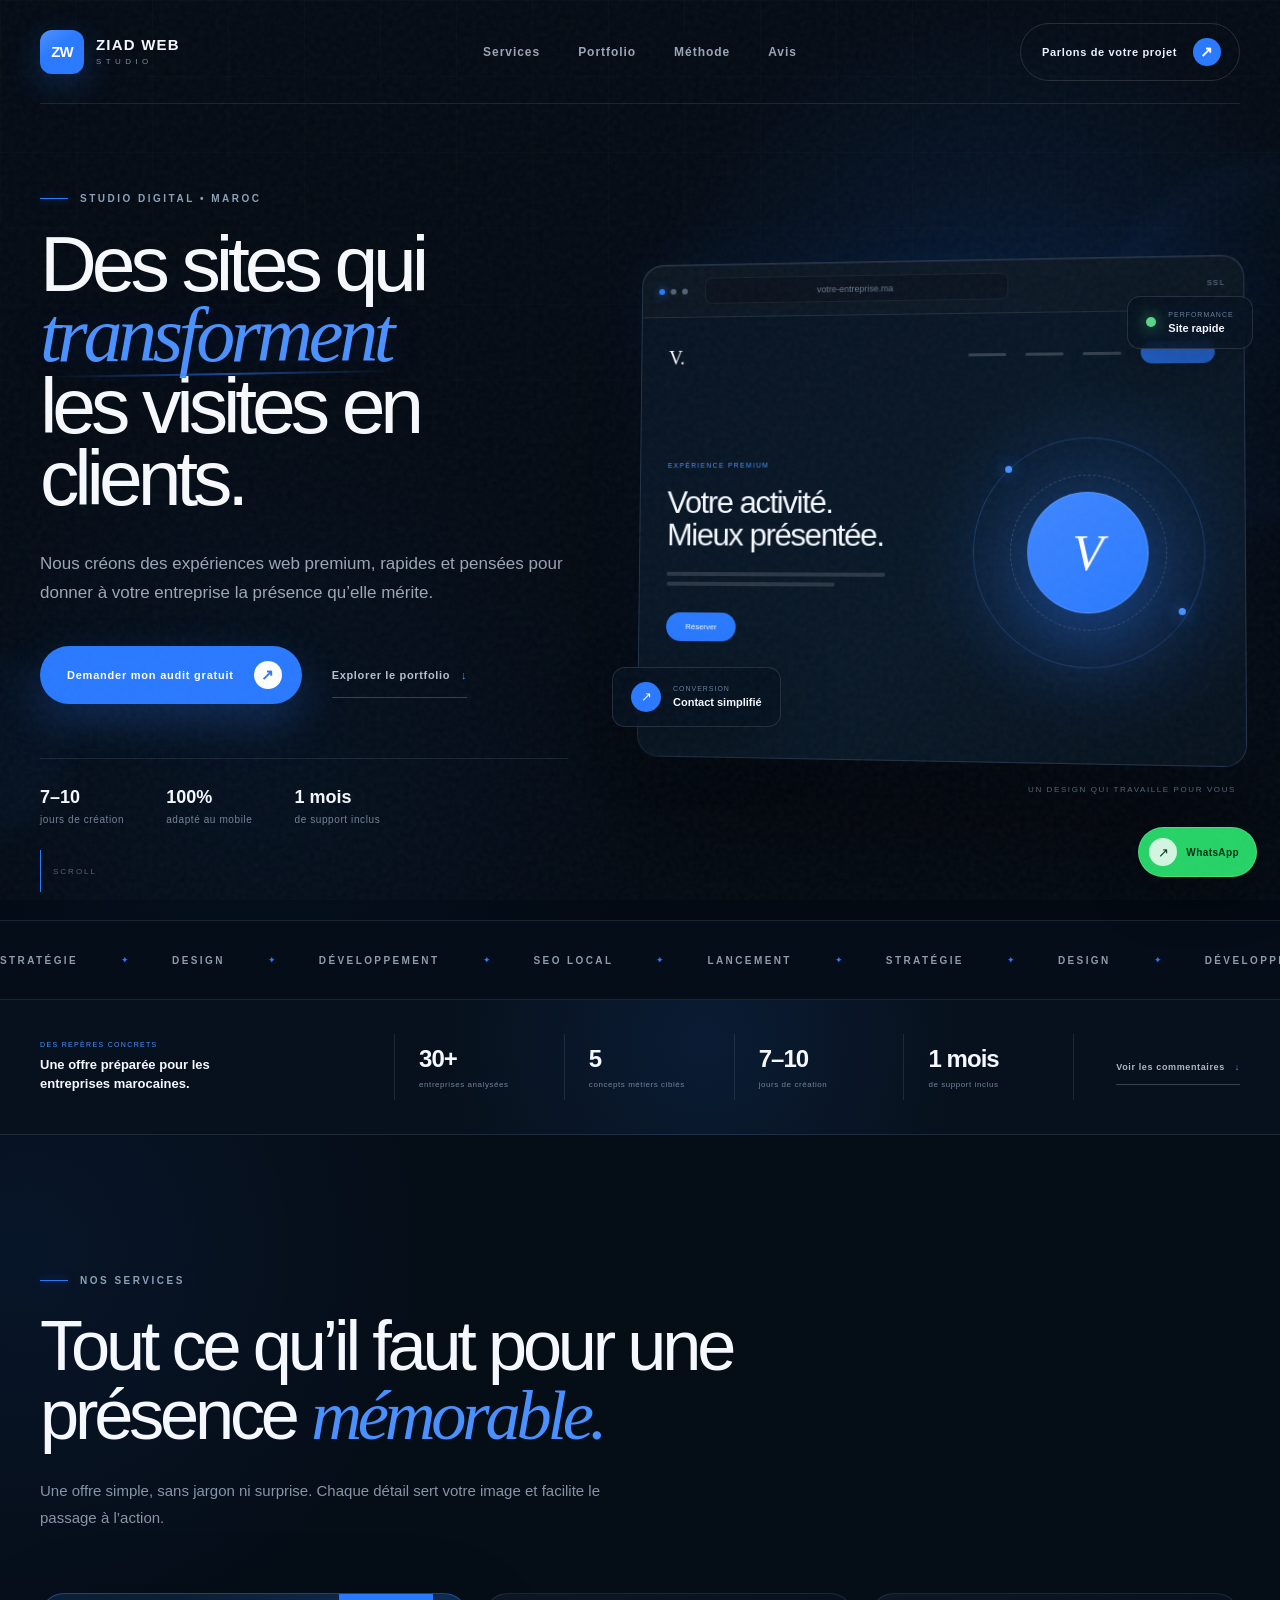
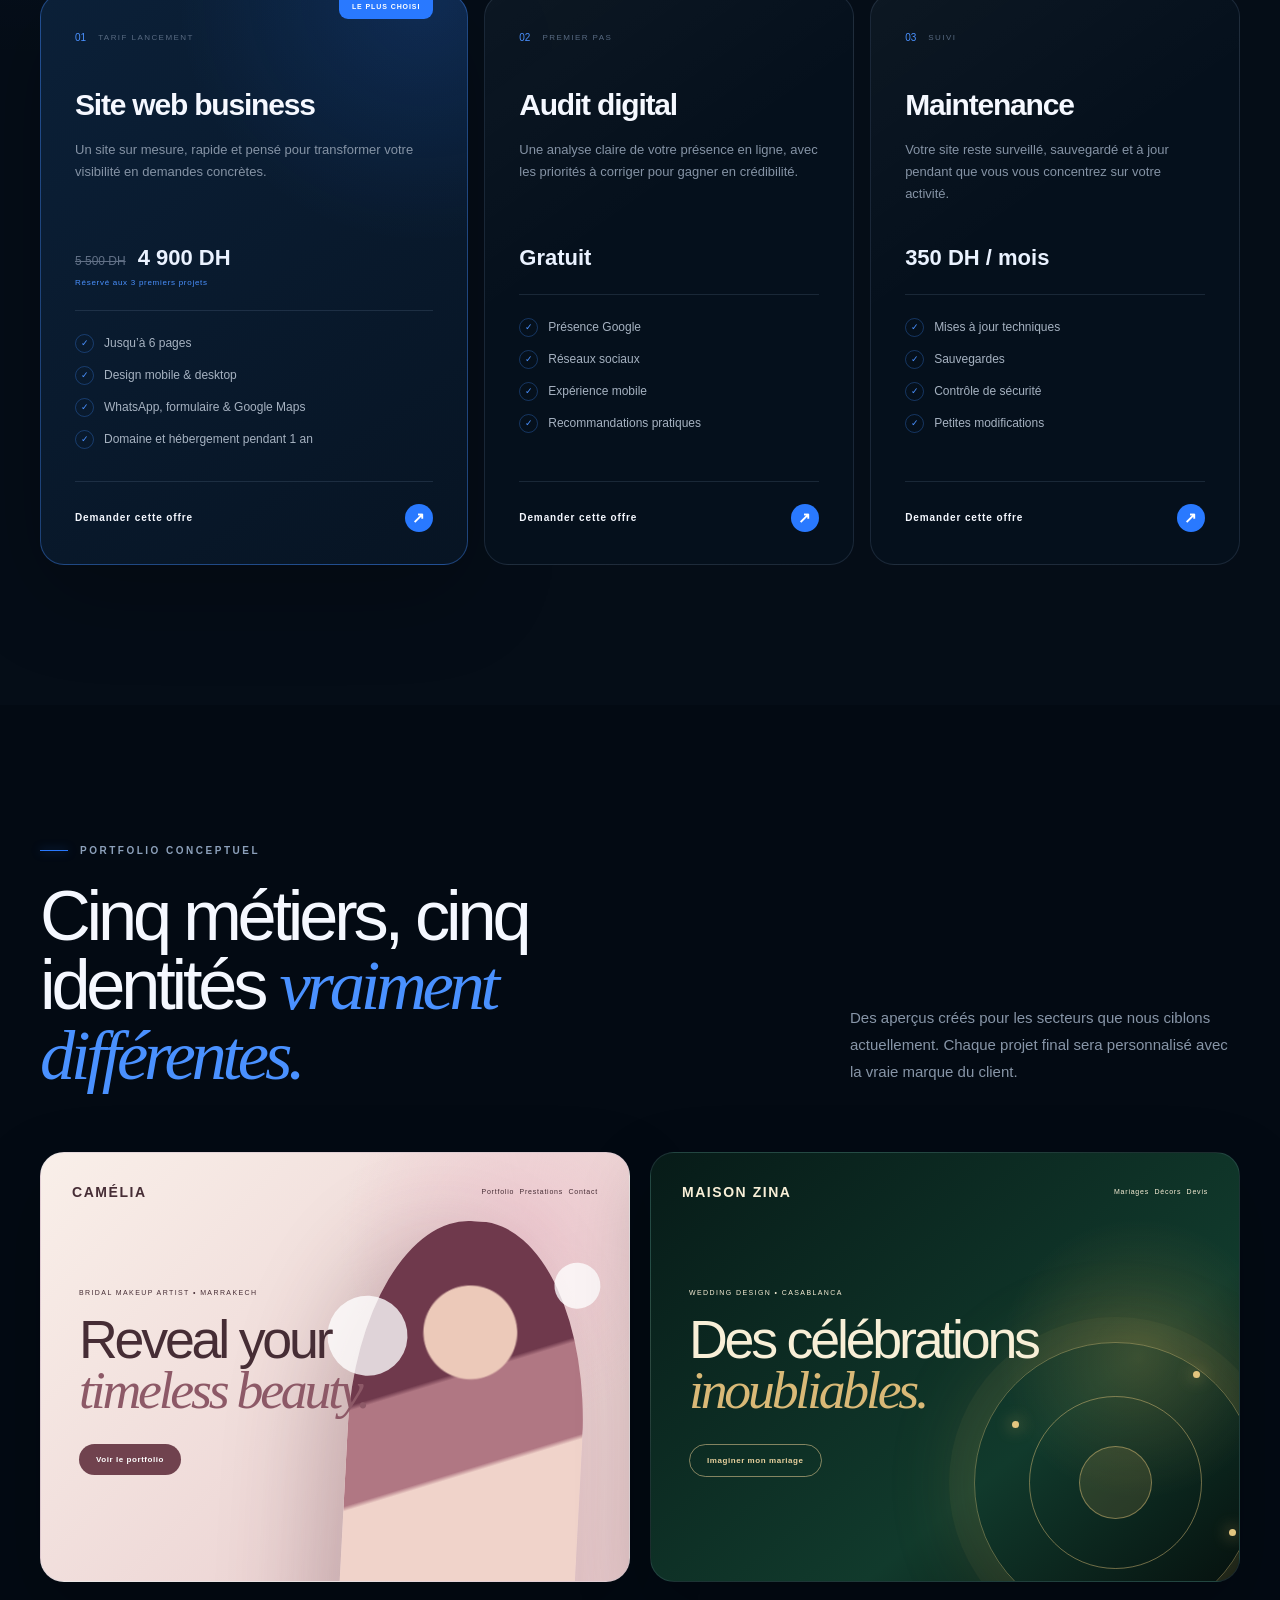
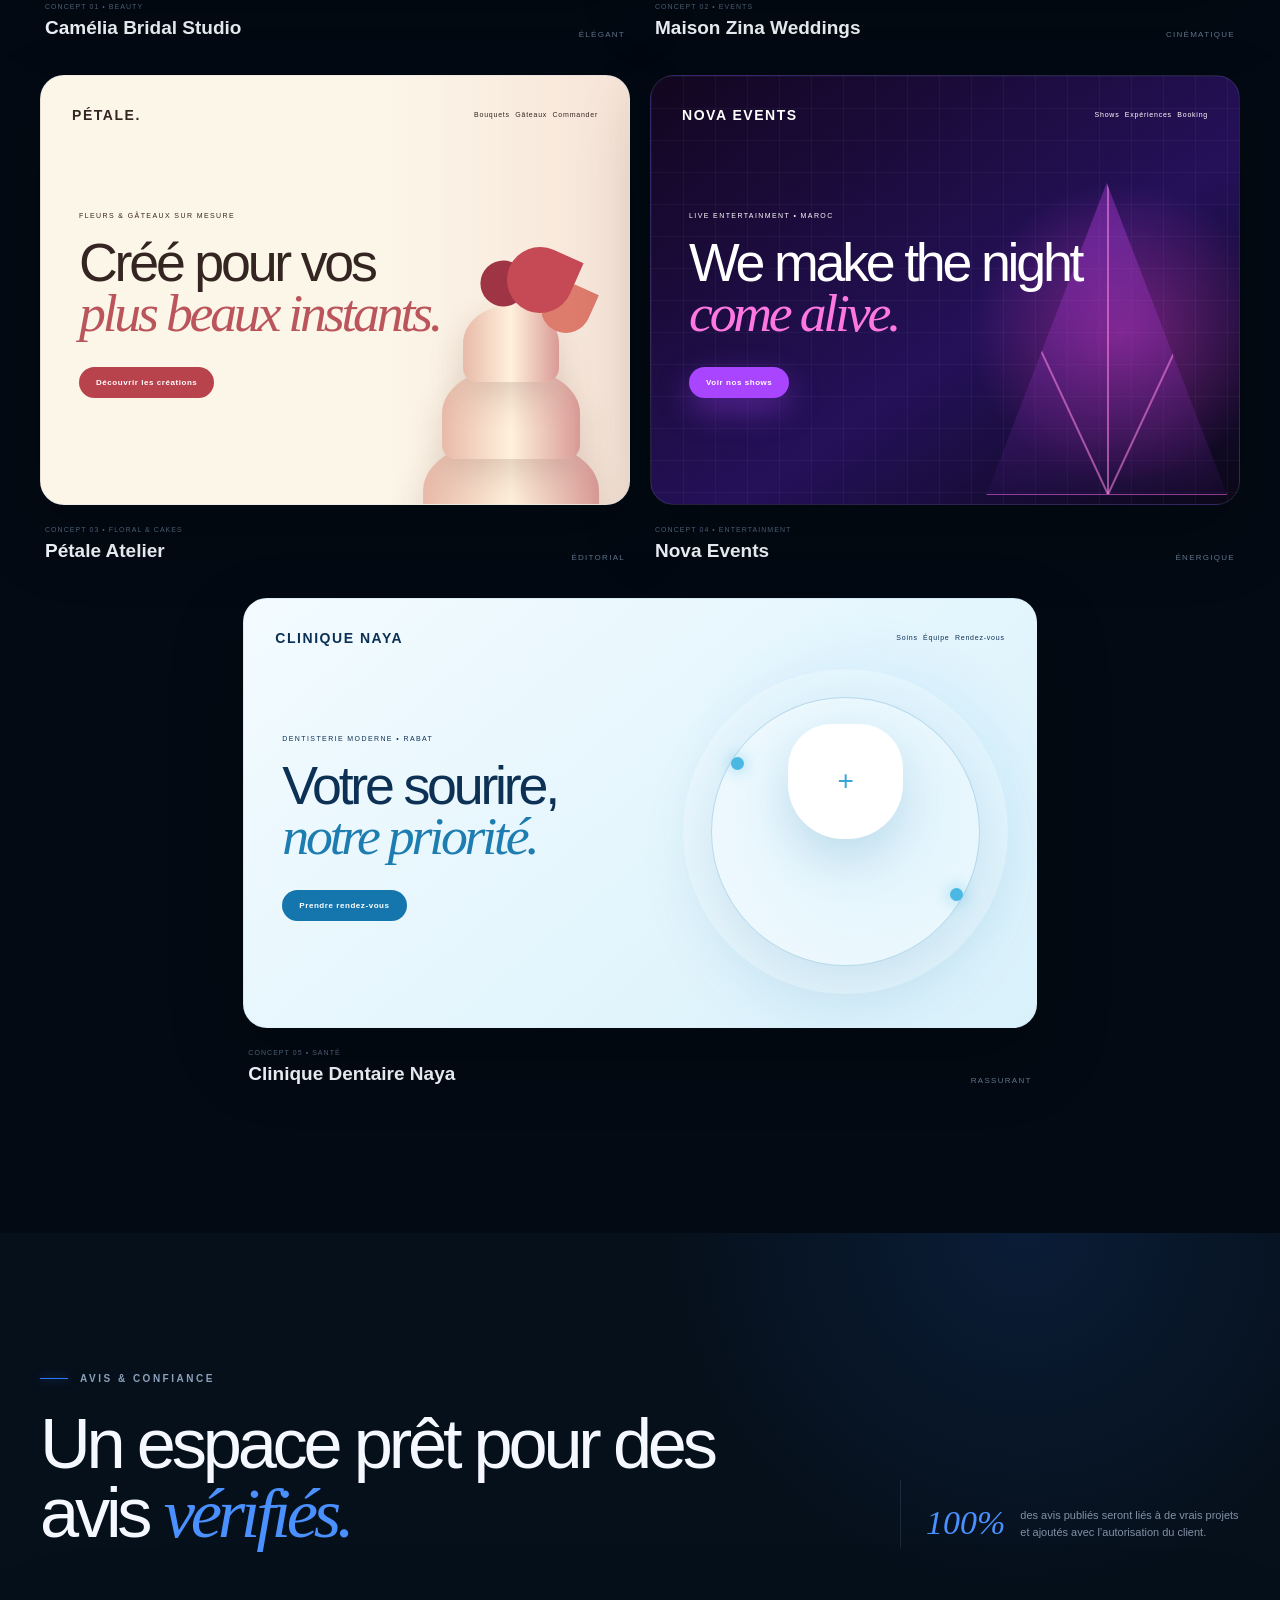
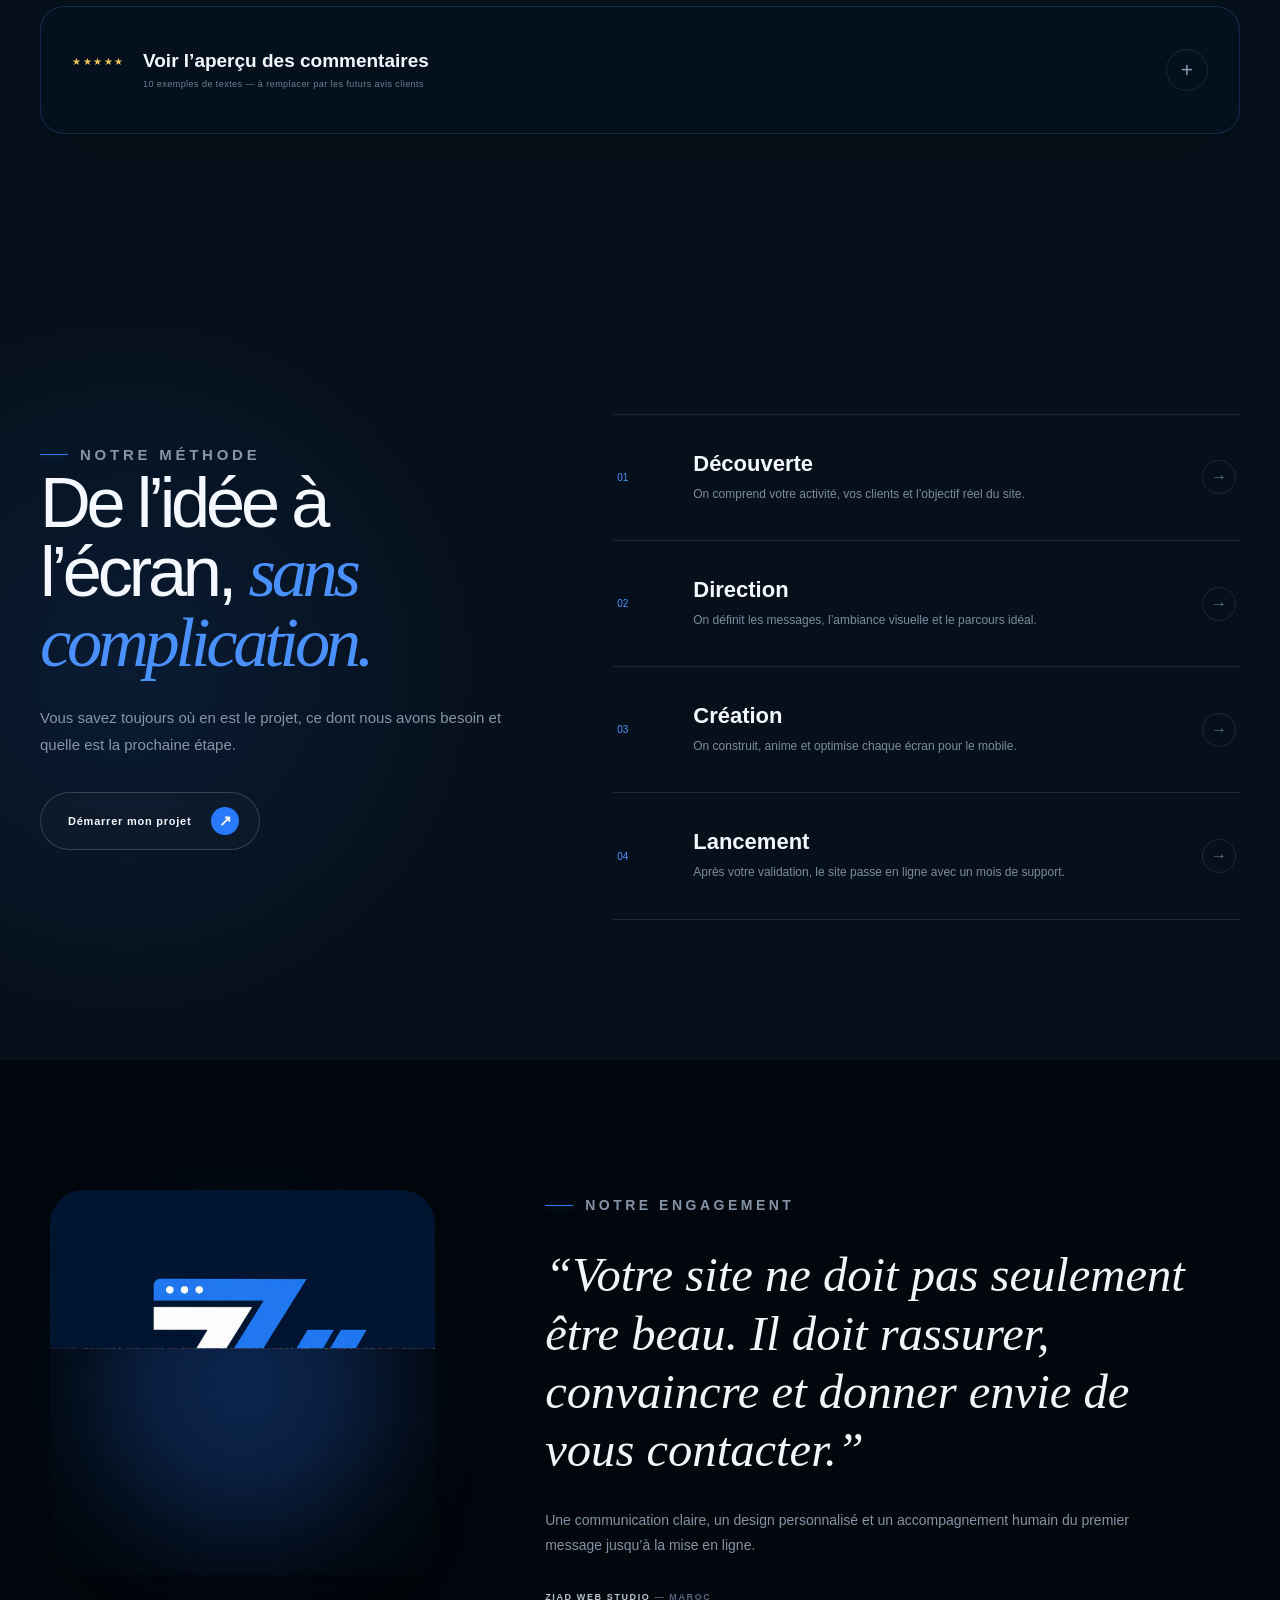
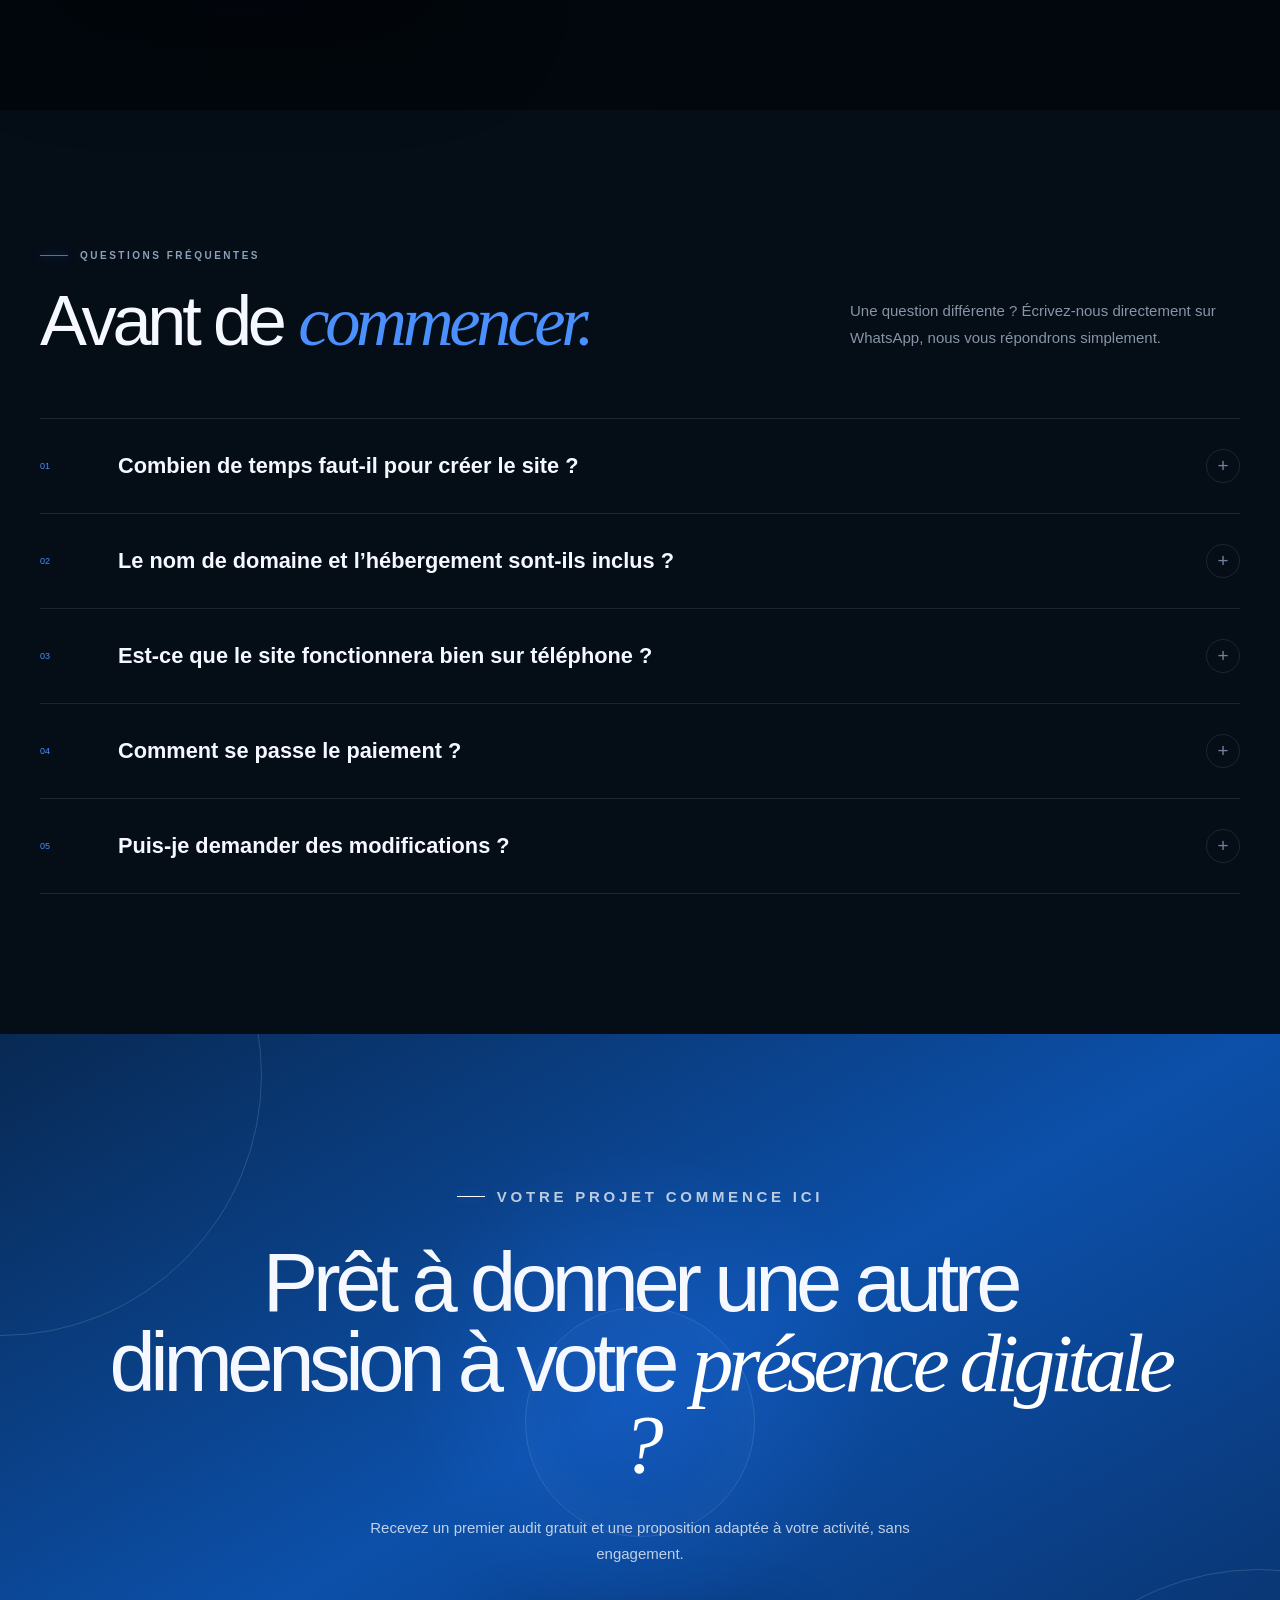
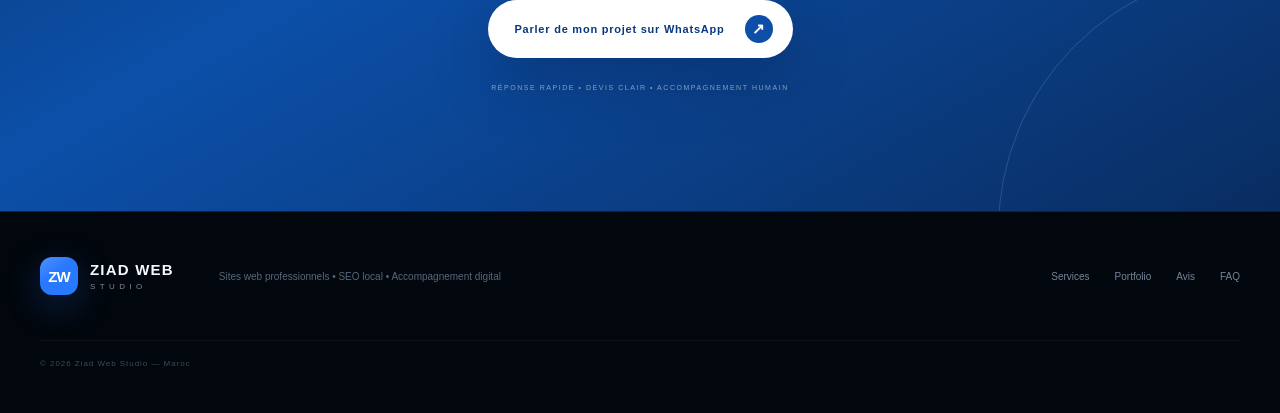
<file: index.html>
<!DOCTYPE html><html lang="fr"><head><meta charSet="utf-8"/><meta name="viewport" content="width=device-width, initial-scale=1"/><link rel="preload" href="/ziad-web-studio-logo.png" as="image"/><link rel="stylesheet" href="/_next/static/chunks/0aoh5z.d253z7.css" data-precedence="next"/><link rel="preload" as="script" fetchPriority="low" href="/_next/static/chunks/15xrurgzs99gv.js"/><script src="/_next/static/chunks/0r8nt2o8muejo.js" async=""></script><script src="/_next/static/chunks/07lhk_q6pmm3r.js" async=""></script><script src="/_next/static/chunks/turbopack-0l2a5lou.xw1r.js" async=""></script><script src="/_next/static/chunks/0dbhjjzl8qfwv.js" async=""></script><title>Ziad Web Studio | Création de sites web au Maroc</title><meta name="description" content="Sites web professionnels, rapides et optimisés pour aider les entreprises marocaines à gagner en visibilité et recevoir plus de demandes."/><meta property="og:title" content="Ziad Web Studio"/><meta property="og:description" content="Des sites qui transforment les visites en clients."/><meta property="og:type" content="website"/><meta name="twitter:card" content="summary"/><meta name="twitter:title" content="Ziad Web Studio"/><meta name="twitter:description" content="Des sites qui transforment les visites en clients."/><link rel="shortcut icon" href="/ziad-web-studio-logo.png"/><link rel="icon" href="/ziad-web-studio-logo.png"/><script src="/_next/static/chunks/03~yq9q893hmn.js" noModule=""></script></head><body><div hidden=""><!--$--><!--/$--></div><main><div class="film-grain" aria-hidden="true"></div><header class="site-header"><a class="brand" href="#top" aria-label="Ziad Web Studio, accueil"><span class="brand-mark">ZW</span><span class="brand-copy"><strong>ZIAD WEB</strong><small>STUDIO</small></span></a><nav class="desktop-nav" aria-label="Navigation principale"><a href="#services">Services</a><a href="#portfolio">Portfolio</a><a href="#process">Méthode</a><a href="#avis">Avis</a></nav><a class="header-cta" href="https://wa.me/message/FN72XUD3GP5DN1" target="_blank" rel="noreferrer">Parlons de votre projet <span aria-hidden="true" class="arrow">↗</span></a></header><section class="hero" id="top"><div class="hero-orb hero-orb-one" aria-hidden="true"></div><div class="hero-orb hero-orb-two" aria-hidden="true"></div><div class="hero-copy"><p class="eyebrow"><span></span>STUDIO DIGITAL • MAROC</p><h1>Des sites qui<span>transforment</span>les visites en clients.</h1><p class="hero-description">Nous créons des expériences web premium, rapides et pensées pour donner à votre entreprise la présence qu’elle mérite.</p><div class="hero-actions"><a class="button button-primary" href="https://wa.me/message/FN72XUD3GP5DN1" target="_blank" rel="noreferrer">Demander mon audit gratuit <span aria-hidden="true" class="arrow">↗</span></a><a class="text-link" href="#portfolio">Explorer le portfolio <span aria-hidden="true">↓</span></a></div><div class="hero-trust"><div><strong>7–10</strong><span>jours de création</span></div><div><strong>100%</strong><span>adapté au mobile</span></div><div><strong>1 mois</strong><span>de support inclus</span></div></div></div><div class="hero-stage" aria-label="Aperçu d’un site professionnel"><div class="stage-glow" aria-hidden="true"></div><div class="browser-card"><div class="browser-top"><div class="browser-dots" aria-hidden="true"><span></span><span></span><span></span></div><div class="browser-address">votre-entreprise.ma</div><span class="secure">SSL</span></div><div class="browser-body"><div class="mock-nav"><span class="mock-logo">V.</span><span></span><span></span><span></span><b></b></div><div class="mock-hero"><div class="mock-content"><small>EXPÉRIENCE PREMIUM</small><strong>Votre activité.<br/>Mieux présentée.</strong><i></i><i></i><button type="button" tabindex="-1">Réserver</button></div><div class="mock-visual"><span class="visual-ring ring-one"></span><span class="visual-ring ring-two"></span><span class="visual-core">V</span></div></div></div></div><div class="floating-card floating-card-top"><span class="pulse-dot"></span><div><small>PERFORMANCE</small><strong>Site rapide</strong></div></div><div class="floating-card floating-card-bottom"><span class="message-icon">↗</span><div><small>CONVERSION</small><strong>Contact simplifié</strong></div></div><p class="stage-caption">UN DESIGN QUI TRAVAILLE POUR VOUS</p></div><div class="scroll-cue" aria-hidden="true"><span></span>SCROLL</div></section><section class="ticker" aria-label="Nos expertises"><div class="ticker-track"><span>STRATÉGIE</span><i>✦</i><span>DESIGN</span><i>✦</i><span>DÉVELOPPEMENT</span><i>✦</i><span>SEO LOCAL</span><i>✦</i><span>LANCEMENT</span><i>✦</i><span>STRATÉGIE</span><i>✦</i><span>DESIGN</span><i>✦</i><span>DÉVELOPPEMENT</span><i>✦</i><span>SEO LOCAL</span><i>✦</i><span>LANCEMENT</span><i>✦</i></div></section><section class="proof-strip" aria-label="Repères concrets"><div class="proof-intro"><small>DES REPÈRES CONCRETS</small><strong>Une offre préparée pour les entreprises marocaines.</strong></div><div class="proof-grid"><div><strong>30+</strong><span>entreprises analysées</span></div><div><strong>5</strong><span>concepts métiers ciblés</span></div><div><strong>7–10</strong><span>jours de création</span></div><div><strong>1 mois</strong><span>de support inclus</span></div></div><a href="#avis">Voir les commentaires <span aria-hidden="true">↓</span></a></section><section class="section services-section" id="services"><div class="section-heading"><p class="eyebrow"><span></span> NOS SERVICES</p><h2>Tout ce qu’il faut pour une présence <em>mémorable.</em></h2><p>Une offre simple, sans jargon ni surprise. Chaque détail sert votre image et facilite le passage à l’action.</p></div><div class="services-grid"><article class="service-card featured"><span class="popular">LE PLUS CHOISI</span><div class="card-topline"><span>01</span><small>TARIF LANCEMENT</small></div><h3>Site web business</h3><p>Un site sur mesure, rapide et pensé pour transformer votre visibilité en demandes concrètes.</p><div class="service-pricing"><del>5 500 DH</del><strong class="service-price">4 900 DH</strong><small>Réservé aux 3 premiers projets</small></div><ul><li><span>✓</span>Jusqu’à 6 pages</li><li><span>✓</span>Design mobile &amp; desktop</li><li><span>✓</span>WhatsApp, formulaire &amp; Google Maps</li><li><span>✓</span>Domaine et hébergement pendant 1 an</li></ul><a href="https://wa.me/message/FN72XUD3GP5DN1" target="_blank" rel="noreferrer" aria-label="Demander Site web business">Demander cette offre <span aria-hidden="true" class="arrow">↗</span></a></article><article class="service-card "><div class="card-topline"><span>02</span><small>PREMIER PAS</small></div><h3>Audit digital</h3><p>Une analyse claire de votre présence en ligne, avec les priorités à corriger pour gagner en crédibilité.</p><div class="service-pricing"><strong class="service-price">Gratuit</strong></div><ul><li><span>✓</span>Présence Google</li><li><span>✓</span>Réseaux sociaux</li><li><span>✓</span>Expérience mobile</li><li><span>✓</span>Recommandations pratiques</li></ul><a href="https://wa.me/message/FN72XUD3GP5DN1" target="_blank" rel="noreferrer" aria-label="Demander Audit digital">Demander cette offre <span aria-hidden="true" class="arrow">↗</span></a></article><article class="service-card "><div class="card-topline"><span>03</span><small>SUIVI</small></div><h3>Maintenance</h3><p>Votre site reste surveillé, sauvegardé et à jour pendant que vous vous concentrez sur votre activité.</p><div class="service-pricing"><strong class="service-price">350 DH / mois</strong></div><ul><li><span>✓</span>Mises à jour techniques</li><li><span>✓</span>Sauvegardes</li><li><span>✓</span>Contrôle de sécurité</li><li><span>✓</span>Petites modifications</li></ul><a href="https://wa.me/message/FN72XUD3GP5DN1" target="_blank" rel="noreferrer" aria-label="Demander Maintenance">Demander cette offre <span aria-hidden="true" class="arrow">↗</span></a></article></div></section><section class="section concepts-section" id="portfolio"><div class="section-heading horizontal"><div><p class="eyebrow"><span></span> PORTFOLIO CONCEPTUEL</p><h2>Cinq métiers, cinq identités <em>vraiment différentes.</em></h2></div><p>Des aperçus créés pour les secteurs que nous ciblons actuellement. Chaque projet final sera personnalisé avec la vraie marque du client.</p></div><div class="portfolio-grid"><article class="portfolio-card portfolio-bridal"><div class="portfolio-preview"><div class="mini-site-nav"><b>CAMÉLIA</b><span>Portfolio  Prestations  Contact</span></div><div class="mini-site-copy"><small>BRIDAL MAKEUP ARTIST • MARRAKECH</small><strong>Reveal your<br/><em>timeless beauty.</em></strong><i>Voir le portfolio</i></div><div class="bridal-portrait"><span></span><i></i></div></div><div class="portfolio-meta"><div><small>CONCEPT 01 • BEAUTY</small><h3>Camélia Bridal Studio</h3></div><span>ÉLÉGANT</span></div></article><article class="portfolio-card portfolio-wedding"><div class="portfolio-preview"><div class="mini-site-nav"><b>MAISON ZINA</b><span>Mariages  Décors  Devis</span></div><div class="mini-site-copy"><small>WEDDING DESIGN • CASABLANCA</small><strong>Des célébrations<br/><em>inoubliables.</em></strong><i>Imaginer mon mariage</i></div><div class="wedding-rings"><span></span><i></i><b></b></div></div><div class="portfolio-meta"><div><small>CONCEPT 02 • EVENTS</small><h3>Maison Zina Weddings</h3></div><span>CINÉMATIQUE</span></div></article><article class="portfolio-card portfolio-floral"><div class="portfolio-preview"><div class="mini-site-nav"><b>PÉTALE.</b><span>Bouquets  Gâteaux  Commander</span></div><div class="mini-site-copy"><small>FLEURS &amp; GÂTEAUX SUR MESURE</small><strong>Créé pour vos<br/><em>plus beaux instants.</em></strong><i>Découvrir les créations</i></div><div class="floral-cake"><span></span><i></i><b></b><em></em></div></div><div class="portfolio-meta"><div><small>CONCEPT 03 • FLORAL &amp; CAKES</small><h3>Pétale Atelier</h3></div><span>ÉDITORIAL</span></div></article><article class="portfolio-card portfolio-entertainment"><div class="portfolio-preview"><div class="mini-site-nav"><b>NOVA EVENTS</b><span>Shows  Expériences  Booking</span></div><div class="mini-site-copy"><small>LIVE ENTERTAINMENT • MAROC</small><strong>We make the night<br/><em>come alive.</em></strong><i>Voir nos shows</i></div><div class="event-stage"><span></span><i></i><b></b></div></div><div class="portfolio-meta"><div><small>CONCEPT 04 • ENTERTAINMENT</small><h3>Nova Events</h3></div><span>ÉNERGIQUE</span></div></article><article class="portfolio-card portfolio-dental"><div class="portfolio-preview"><div class="mini-site-nav"><b>CLINIQUE NAYA</b><span>Soins  Équipe  Rendez-vous</span></div><div class="mini-site-copy"><small>DENTISTERIE MODERNE • RABAT</small><strong>Votre sourire,<br/><em>notre priorité.</em></strong><i>Prendre rendez-vous</i></div><div class="dental-orbit"><span>+</span><i></i><b></b></div></div><div class="portfolio-meta"><div><small>CONCEPT 05 • SANTÉ</small><h3>Clinique Dentaire Naya</h3></div><span>RASSURANT</span></div></article></div></section><section class="section reviews-section" id="avis"><div class="reviews-top"><div><p class="eyebrow"><span></span> AVIS &amp; CONFIANCE</p><h2>Un espace prêt pour des avis <em>vérifiés.</em></h2></div><div class="review-policy"><span>100%</span><p>des avis publiés seront liés à de vrais projets et ajoutés avec l’autorisation du client.</p></div></div><details class="reviews-disclosure"><summary><div><span class="review-stars" aria-hidden="true">★★★★★</span><strong>Voir l’aperçu des commentaires</strong><small>10 exemples de textes — à remplacer par les futurs avis clients</small></div><i aria-hidden="true">+</i></summary><div class="reviews-grid"><article><div><span class="review-stars" aria-hidden="true">★★★★★</span><small>EXEMPLE <!-- -->01</small></div><blockquote>“<!-- -->Le portfolio met les réalisations au premier plan et simplifie vraiment les demandes de disponibilité.<!-- -->”</blockquote><p>Maquillage bridal<!-- --> <span>•</span> <!-- -->Marrakech</p></article><article><div><span class="review-stars" aria-hidden="true">★★★★★</span><small>EXEMPLE <!-- -->02</small></div><blockquote>“<!-- -->Le parcours est clair, élégant et pensé pour rassurer les couples dès les premières secondes.<!-- -->”</blockquote><p>Organisation de mariages<!-- --> <span>•</span> <!-- -->Casablanca</p></article><article><div><span class="review-stars" aria-hidden="true">★★★★★</span><small>EXEMPLE <!-- -->03</small></div><blockquote>“<!-- -->Les soins sont faciles à comprendre et la prise de rendez-vous est visible sans chercher.<!-- -->”</blockquote><p>Clinique dentaire<!-- --> <span>•</span> <!-- -->Rabat</p></article><article><div><span class="review-stars" aria-hidden="true">★★★★★</span><small>EXEMPLE <!-- -->04</small></div><blockquote>“<!-- -->L’univers de marque est mieux présenté et chaque collection dispose enfin de son propre espace.<!-- -->”</blockquote><p>Fleuriste événementiel<!-- --> <span>•</span> <!-- -->Marrakech</p></article><article><div><span class="review-stars" aria-hidden="true">★★★★★</span><small>EXEMPLE <!-- -->05</small></div><blockquote>“<!-- -->Le site donne une image plus premium tout en gardant les menus et les demandes de devis accessibles.<!-- -->”</blockquote><p>Traiteur &amp; événements<!-- --> <span>•</span> <!-- -->Tanger</p></article><article><div><span class="review-stars" aria-hidden="true">★★★★★</span><small>EXEMPLE <!-- -->06</small></div><blockquote>“<!-- -->La version mobile est fluide et les clientes peuvent découvrir les prestations puis contacter rapidement.<!-- -->”</blockquote><p>Salon de beauté<!-- --> <span>•</span> <!-- -->Agadir</p></article><article><div><span class="review-stars" aria-hidden="true">★★★★★</span><small>EXEMPLE <!-- -->07</small></div><blockquote>“<!-- -->La direction artistique reflète le niveau du travail et valorise chaque détail de la scénographie.<!-- -->”</blockquote><p>Wedding designer<!-- --> <span>•</span> <!-- -->Fès</p></article><article><div><span class="review-stars" aria-hidden="true">★★★★★</span><small>EXEMPLE <!-- -->08</small></div><blockquote>“<!-- -->Les créations sont organisées par occasion, ce qui aide les clients à trouver leur inspiration.<!-- -->”</blockquote><p>Pâtisserie créative<!-- --> <span>•</span> <!-- -->Casablanca</p></article><article><div><span class="review-stars" aria-hidden="true">★★★★★</span><small>EXEMPLE <!-- -->09</small></div><blockquote>“<!-- -->L’information inspire confiance, reste lisible et guide naturellement vers la prise de contact.<!-- -->”</blockquote><p>Cabinet médical<!-- --> <span>•</span> <!-- -->Kénitra</p></article><article><div><span class="review-stars" aria-hidden="true">★★★★★</span><small>EXEMPLE <!-- -->10</small></div><blockquote>“<!-- -->Les offres sont plus faciles à comparer et les vidéos trouvent enfin une présentation professionnelle.<!-- -->”</blockquote><p>Animation événementielle<!-- --> <span>•</span> <!-- -->Marrakech</p></article></div></details></section><section class="section process-section" id="process"><div class="process-intro"><p class="eyebrow"><span></span> NOTRE MÉTHODE</p><h2>De l’idée à l’écran, <em>sans complication.</em></h2><p>Vous savez toujours où en est le projet, ce dont nous avons besoin et quelle est la prochaine étape.</p><a class="button button-outline" href="https://wa.me/message/FN72XUD3GP5DN1" target="_blank" rel="noreferrer">Démarrer mon projet <span aria-hidden="true" class="arrow">↗</span></a></div><div class="process-list"><article><span>01</span><div><h3>Découverte</h3><p>On comprend votre activité, vos clients et l’objectif réel du site.</p></div><i aria-hidden="true">→</i></article><article><span>02</span><div><h3>Direction</h3><p>On définit les messages, l’ambiance visuelle et le parcours idéal.</p></div><i aria-hidden="true">→</i></article><article><span>03</span><div><h3>Création</h3><p>On construit, anime et optimise chaque écran pour le mobile.</p></div><i aria-hidden="true">→</i></article><article><span>04</span><div><h3>Lancement</h3><p>Après votre validation, le site passe en ligne avec un mois de support.</p></div><i aria-hidden="true">→</i></article></div></section><section class="promise-section"><div class="promise-mark"><img src="/ziad-web-studio-logo.png" alt="Logo Ziad Web Studio" width="600" height="600"/></div><div class="promise-copy"><p class="eyebrow"><span></span> NOTRE ENGAGEMENT</p><blockquote>“Votre site ne doit pas seulement être beau. Il doit rassurer, convaincre et donner envie de vous contacter.”</blockquote><p>Une communication claire, un design personnalisé et un accompagnement humain du premier message jusqu’à la mise en ligne.</p><strong>ZIAD WEB STUDIO <small>— MAROC</small></strong></div></section><section class="section faq-section" id="faq"><div class="section-heading horizontal"><div><p class="eyebrow"><span></span> QUESTIONS FRÉQUENTES</p><h2>Avant de <em>commencer.</em></h2></div><p>Une question différente ? Écrivez-nous directement sur WhatsApp, nous vous répondrons simplement.</p></div><div class="faq-list"><details><summary><span>01</span><strong>Combien de temps faut-il pour créer le site ?</strong><i aria-hidden="true">+</i></summary><p>En général, entre 7 et 10 jours après réception des textes, photos et informations nécessaires.</p></details><details><summary><span>02</span><strong>Le nom de domaine et l’hébergement sont-ils inclus ?</strong><i aria-hidden="true">+</i></summary><p>Oui. L’offre principale inclut le nom de domaine, l’hébergement et le certificat SSL pendant la première année.</p></details><details><summary><span>03</span><strong>Est-ce que le site fonctionnera bien sur téléphone ?</strong><i aria-hidden="true">+</i></summary><p>Oui. Chaque page est conçue et vérifiée pour offrir une expérience fluide sur mobile, tablette et ordinateur.</p></details><details><summary><span>04</span><strong>Comment se passe le paiement ?</strong><i aria-hidden="true">+</i></summary><p>Le paiement est divisé en deux : 50 % pour démarrer et 50 % après validation, avant la mise en ligne.</p></details><details><summary><span>05</span><strong>Puis-je demander des modifications ?</strong><i aria-hidden="true">+</i></summary><p>Oui. Les retours sont intégrés pendant la phase de validation. Après le lancement, un mois de support est inclus.</p></details></div></section><section class="final-cta"><div class="cta-orb" aria-hidden="true"></div><p class="eyebrow"><span></span> VOTRE PROJET COMMENCE ICI</p><h2>Prêt à donner une autre dimension à votre <em>présence digitale ?</em></h2><p>Recevez un premier audit gratuit et une proposition adaptée à votre activité, sans engagement.</p><a class="button button-light" href="https://wa.me/message/FN72XUD3GP5DN1" target="_blank" rel="noreferrer">Parler de mon projet sur WhatsApp <span aria-hidden="true" class="arrow">↗</span></a><small>RÉPONSE RAPIDE • DEVIS CLAIR • ACCOMPAGNEMENT HUMAIN</small></section><footer><a class="brand footer-brand" href="#top" aria-label="Retour en haut"><span class="brand-mark">ZW</span><span class="brand-copy"><strong>ZIAD WEB</strong><small>STUDIO</small></span></a><p>Sites web professionnels • SEO local • Accompagnement digital</p><div><a href="#services">Services</a><a href="#portfolio">Portfolio</a><a href="#avis">Avis</a><a href="#faq">FAQ</a></div><small>© 2026 Ziad Web Studio — Maroc</small></footer><a class="whatsapp-float" href="https://wa.me/message/FN72XUD3GP5DN1" target="_blank" rel="noreferrer" aria-label="Nous contacter sur WhatsApp"><span aria-hidden="true">↗</span><b>WhatsApp</b></a></main><!--$--><!--/$--><script src="/_next/static/chunks/15xrurgzs99gv.js" id="_R_" async=""></script><script>(self.__next_f=self.__next_f||[]).push([0])</script><script>self.__next_f.push([1,"1:\"$Sreact.fragment\"\n2:I[39756,[\"/_next/static/chunks/0dbhjjzl8qfwv.js\"],\"default\"]\n3:I[37457,[\"/_next/static/chunks/0dbhjjzl8qfwv.js\"],\"default\"]\n18:I[68027,[\"/_next/static/chunks/0dbhjjzl8qfwv.js\"],\"default\",1]\n:HL[\"/_next/static/chunks/0aoh5z.d253z7.css\",\"style\"]\n"])</script><script>self.__next_f.push([1,"0:{\"P\":null,\"c\":[\"\",\"\"],\"q\":\"\",\"i\":false,\"f\":[[[\"\",{\"children\":[\"__PAGE__\",{}]},\"$undefined\",\"$undefined\",16],[[\"$\",\"$1\",\"c\",{\"children\":[[[\"$\",\"link\",\"0\",{\"rel\":\"stylesheet\",\"href\":\"/_next/static/chunks/0aoh5z.d253z7.css\",\"precedence\":\"next\",\"crossOrigin\":\"$undefined\",\"nonce\":\"$undefined\"}],[\"$\",\"script\",\"script-0\",{\"src\":\"/_next/static/chunks/0dbhjjzl8qfwv.js\",\"async\":true,\"nonce\":\"$undefined\"}]],[\"$\",\"html\",null,{\"lang\":\"fr\",\"children\":[\"$\",\"body\",null,{\"children\":[\"$\",\"$L2\",null,{\"parallelRouterKey\":\"children\",\"error\":\"$undefined\",\"errorStyles\":\"$undefined\",\"errorScripts\":\"$undefined\",\"template\":[\"$\",\"$L3\",null,{}],\"templateStyles\":\"$undefined\",\"templateScripts\":\"$undefined\",\"notFound\":[[[\"$\",\"title\",null,{\"children\":\"404: This page could not be found.\"}],[\"$\",\"div\",null,{\"style\":{\"fontFamily\":\"system-ui,\\\"Segoe UI\\\",Roboto,Helvetica,Arial,sans-serif,\\\"Apple Color Emoji\\\",\\\"Segoe UI Emoji\\\"\",\"height\":\"100vh\",\"textAlign\":\"center\",\"display\":\"flex\",\"flexDirection\":\"column\",\"alignItems\":\"center\",\"justifyContent\":\"center\"},\"children\":[\"$\",\"div\",null,{\"children\":[[\"$\",\"style\",null,{\"dangerouslySetInnerHTML\":{\"__html\":\"body{color:#000;background:#fff;margin:0}.next-error-h1{border-right:1px solid rgba(0,0,0,.3)}@media (prefers-color-scheme:dark){body{color:#fff;background:#000}.next-error-h1{border-right:1px solid rgba(255,255,255,.3)}}\"}}],[\"$\",\"h1\",null,{\"className\":\"next-error-h1\",\"style\":{\"display\":\"inline-block\",\"margin\":\"0 20px 0 0\",\"padding\":\"0 23px 0 0\",\"fontSize\":24,\"fontWeight\":500,\"verticalAlign\":\"top\",\"lineHeight\":\"49px\"},\"children\":404}],[\"$\",\"div\",null,{\"style\":{\"display\":\"inline-block\"},\"children\":[\"$\",\"h2\",null,{\"style\":{\"fontSize\":14,\"fontWeight\":400,\"lineHeight\":\"49px\",\"margin\":0},\"children\":\"This page could not be found.\"}]}]]}]}]],[]],\"forbidden\":\"$undefined\",\"unauthorized\":\"$undefined\"}]}]}]]}],{\"children\":[[\"$\",\"$1\",\"c\",{\"children\":[[\"$\",\"main\",null,{\"children\":[[\"$\",\"div\",null,{\"className\":\"film-grain\",\"aria-hidden\":\"true\"}],[\"$\",\"header\",null,{\"className\":\"site-header\",\"children\":[[\"$\",\"a\",null,{\"className\":\"brand\",\"href\":\"#top\",\"aria-label\":\"Ziad Web Studio, accueil\",\"children\":[[\"$\",\"span\",null,{\"className\":\"brand-mark\",\"children\":\"ZW\"}],[\"$\",\"span\",null,{\"className\":\"brand-copy\",\"children\":[[\"$\",\"strong\",null,{\"children\":\"ZIAD WEB\"}],[\"$\",\"small\",null,{\"children\":\"STUDIO\"}]]}]]}],[\"$\",\"nav\",null,{\"className\":\"desktop-nav\",\"aria-label\":\"Navigation principale\",\"children\":[[\"$\",\"a\",null,{\"href\":\"#services\",\"children\":\"Services\"}],[\"$\",\"a\",null,{\"href\":\"#portfolio\",\"children\":\"Portfolio\"}],[\"$\",\"a\",null,{\"href\":\"#process\",\"children\":\"Méthode\"}],[\"$\",\"a\",null,{\"href\":\"#avis\",\"children\":\"Avis\"}]]}],[\"$\",\"a\",null,{\"className\":\"header-cta\",\"href\":\"https://wa.me/message/FN72XUD3GP5DN1\",\"target\":\"_blank\",\"rel\":\"noreferrer\",\"children\":[\"Parlons de votre projet \",[\"$\",\"span\",null,{\"aria-hidden\":\"true\",\"className\":\"arrow\",\"children\":\"↗\"}]]}]]}],[\"$\",\"section\",null,{\"className\":\"hero\",\"id\":\"top\",\"children\":[[\"$\",\"div\",null,{\"className\":\"hero-orb hero-orb-one\",\"aria-hidden\":\"true\"}],[\"$\",\"div\",null,{\"className\":\"hero-orb hero-orb-two\",\"aria-hidden\":\"true\"}],[\"$\",\"div\",null,{\"className\":\"hero-copy\",\"children\":[[\"$\",\"p\",null,{\"className\":\"eyebrow\",\"children\":[[\"$\",\"span\",null,{}],\"STUDIO DIGITAL • MAROC\"]}],[\"$\",\"h1\",null,{\"children\":[\"Des sites qui\",[\"$\",\"span\",null,{\"children\":\"transforment\"}],\"les visites en clients.\"]}],[\"$\",\"p\",null,{\"className\":\"hero-description\",\"children\":\"Nous créons des expériences web premium, rapides et pensées pour donner à votre entreprise la présence qu’elle mérite.\"}],[\"$\",\"div\",null,{\"className\":\"hero-actions\",\"children\":[[\"$\",\"a\",null,{\"className\":\"button button-primary\",\"href\":\"https://wa.me/message/FN72XUD3GP5DN1\",\"target\":\"_blank\",\"rel\":\"noreferrer\",\"children\":[\"Demander mon audit gratuit \",[\"$\",\"span\",null,{\"aria-hidden\":\"true\",\"className\":\"arrow\",\"children\":\"↗\"}]]}],[\"$\",\"a\",null,{\"className\":\"text-link\",\"href\":\"#portfolio\",\"children\":[\"Explorer le portfolio \",[\"$\",\"span\",null,{\"aria-hidden\":\"true\",\"children\":\"↓\"}]]}]]}],[\"$\",\"div\",null,{\"className\":\"hero-trust\",\"children\":[[\"$\",\"div\",null,{\"children\":[[\"$\",\"strong\",null,{\"children\":\"7–10\"}],[\"$\",\"span\",null,{\"children\":\"jours de création\"}]]}],[\"$\",\"div\",null,{\"children\":[[\"$\",\"strong\",null,{\"children\":\"100%\"}],[\"$\",\"span\",null,{\"children\":\"adapté au mobile\"}]]}],[\"$\",\"div\",null,{\"children\":[[\"$\",\"strong\",null,{\"children\":\"1 mois\"}],[\"$\",\"span\",null,{\"children\":\"de support inclus\"}]]}]]}]]}],[\"$\",\"div\",null,{\"className\":\"hero-stage\",\"aria-label\":\"Aperçu d’un site professionnel\",\"children\":[[\"$\",\"div\",null,{\"className\":\"stage-glow\",\"aria-hidden\":\"true\"}],[\"$\",\"div\",null,{\"className\":\"browser-card\",\"children\":[[\"$\",\"div\",null,{\"className\":\"browser-top\",\"children\":[[\"$\",\"div\",null,{\"className\":\"browser-dots\",\"aria-hidden\":\"true\",\"children\":[[\"$\",\"span\",null,{}],[\"$\",\"span\",null,{}],[\"$\",\"span\",null,{}]]}],\"$L4\",\"$L5\"]}],\"$L6\"]}],\"$L7\",\"$L8\",\"$L9\"]}],\"$La\"]}],\"$Lb\",\"$Lc\",\"$Ld\",\"$Le\",\"$Lf\",\"$L10\",\"$L11\",\"$L12\",\"$L13\",\"$L14\",\"$L15\"]}],null,\"$L16\"]}],{},null,false,null]},null,false,null],\"$L17\",false]],\"m\":\"$undefined\",\"G\":[\"$18\",[\"$L19\"]],\"S\":true,\"h\":null,\"s\":\"$undefined\",\"l\":\"$undefined\",\"p\":\"$undefined\",\"d\":\"$undefined\",\"b\":\"wGsJqt1ioltVY9diODHWl\"}\n"])</script><script>self.__next_f.push([1,"24:I[97367,[\"/_next/static/chunks/0dbhjjzl8qfwv.js\"],\"OutletBoundary\"]\n25:\"$Sreact.suspense\"\n27:I[97367,[\"/_next/static/chunks/0dbhjjzl8qfwv.js\"],\"ViewportBoundary\"]\n29:I[97367,[\"/_next/static/chunks/0dbhjjzl8qfwv.js\"],\"MetadataBoundary\"]\n:HL[\"/ziad-web-studio-logo.png\",\"image\"]\n4:[\"$\",\"div\",null,{\"className\":\"browser-address\",\"children\":\"votre-entreprise.ma\"}]\n5:[\"$\",\"span\",null,{\"className\":\"secure\",\"children\":\"SSL\"}]\n6:[\"$\",\"div\",null,{\"className\":\"browser-body\",\"children\":[[\"$\",\"div\",null,{\"className\":\"mock-nav\",\"children\":[[\"$\",\"span\",null,{\"className\":\"mock-logo\",\"children\":\"V.\"}],[\"$\",\"span\",null,{}],[\"$\",\"span\",null,{}],[\"$\",\"span\",null,{}],[\"$\",\"b\",null,{}]]}],[\"$\",\"div\",null,{\"className\":\"mock-hero\",\"children\":[[\"$\",\"div\",null,{\"className\":\"mock-content\",\"children\":[[\"$\",\"small\",null,{\"children\":\"EXPÉRIENCE PREMIUM\"}],[\"$\",\"strong\",null,{\"children\":[\"Votre activité.\",[\"$\",\"br\",null,{}],\"Mieux présentée.\"]}],[\"$\",\"i\",null,{}],[\"$\",\"i\",null,{}],[\"$\",\"button\",null,{\"type\":\"button\",\"tabIndex\":-1,\"children\":\"Réserver\"}]]}],[\"$\",\"div\",null,{\"className\":\"mock-visual\",\"children\":[[\"$\",\"span\",null,{\"className\":\"visual-ring ring-one\"}],[\"$\",\"span\",null,{\"className\":\"visual-ring ring-two\"}],[\"$\",\"span\",null,{\"className\":\"visual-core\",\"children\":\"V\"}]]}]]}]]}]\n7:[\"$\",\"div\",null,{\"className\":\"floating-card floating-card-top\",\"children\":[[\"$\",\"span\",null,{\"className\":\"pulse-dot\"}],[\"$\",\"div\",null,{\"children\":[[\"$\",\"small\",null,{\"children\":\"PERFORMANCE\"}],[\"$\",\"strong\",null,{\"children\":\"Site rapide\"}]]}]]}]\n8:[\"$\",\"div\",null,{\"className\":\"floating-card floating-card-bottom\",\"children\":[[\"$\",\"span\",null,{\"className\":\"message-icon\",\"children\":\"↗\"}],[\"$\",\"div\",null,{\"children\":[[\"$\",\"small\",null,{\"children\":\"CONVERSION\"}],[\"$\",\"strong\",null,{\"children\":\"Contact simplifié\"}]]}]]}]\n9:[\"$\",\"p\",null,{\"className\":\"stage-caption\",\"children\":\"UN DESIGN QUI TRAVAILLE POUR VOUS\"}]\na:[\"$\",\"div\",null,{\"className\":\"scroll-cue\",\"aria-hidden\":\"true\",\"children\":[[\"$\",\"span\",null,{}],\"SCROLL\"]}]\nb:[\"$\",\"section\",null,{\"className\":\"ticker\",\"aria-label\":\"Nos expertises\",\"children\":[\"$\",\"div\",null,{\"className\":\"ticker-track\",\"children\":[[\"$\",\"span\",null,{\"children\":\"STRATÉGIE\"}],[\"$\",\"i\",null,{\"children\":\"✦\"}],[\"$\",\"span\",null,{\"children\":\"DESIGN\"}],[\"$\",\"i\",null,{\"children\":\"✦\"}],[\"$\",\"span\",null,{\"children\":\"DÉVELOPPEMENT\"}],[\"$\",\"i\",null,{\"children\":\"✦\"}],[\"$\",\"span\",null,{\"children\":\"SEO LOCAL\"}],[\"$\",\"i\",null,{\"children\":\"✦\"}],[\"$\",\"span\",null,{\"children\":\"LANCEMENT\"}],[\"$\",\"i\",null,{\"children\":\"✦\"}],[\"$\",\"span\",null,{\"children\":\"STRATÉGIE\"}],[\"$\",\"i\",null,{\"children\":\"✦\"}],[\"$\",\"span\",null,{\"children\":\"DESIGN\"}],[\"$\",\"i\",null,{\"children\":\"✦\"}],[\"$\",\"span\",null,{\"children\":\"DÉVELOPPEMENT\"}],[\"$\",\"i\",null,{\"children\":\"✦\"}],[\"$\",\"span\",null,{\"children\":\"SEO LOCAL\"}],[\"$\",\"i\",null,{\"children\":\"✦\"}],[\"$\",\"span\",null,{\"children\":\"LANCEMENT\"}],[\"$\",\"i\",null,{\"children\":\"✦\"}]]}]}]\nc:[\"$\",\"section\",null,{\"className\":\"proof-strip\",\"aria-label\":\"Repères concrets\",\"children\":[[\"$\",\"div\",null,{\"className\":\"proof-intro\",\"children\":[[\"$\",\"small\",null,{\"children\":\"DES REPÈRES CONCRETS\"}],[\"$\",\"strong\",null,{\"children\":\"Une offre préparée pour les entreprises marocaines.\"}]]}],[\"$\",\"div\",null,{\"className\":\"proof-grid\",\"children\":[[\"$\",\"div\",\"entreprises analysées\",{\"children\":[[\"$\",\"strong\",null,{\"children\":\"30+\"}],[\"$\",\"span\",null,{\"children\":\"entreprises analysées\"}]]}],[\"$\",\"div\",\"concepts métiers ciblés\",{\"children\":[[\"$\",\"strong\",null,{\"children\":\"5\"}],[\"$\",\"span\",null,{\"children\":\"concepts métiers ciblés\"}]]}],[\"$\",\"div\",\"jours de création\",{\"children\":[[\"$\",\"strong\",null,{\"children\":\"7–10\"}],[\"$\",\"span\",null,{\"children\":\"jours de création\"}]]}],[\"$\",\"div\",\"de support inclus\",{\"children\":[[\"$\",\"strong\",null,{\"children\":\"1 mois\"}],[\"$\",\"span\",null,{\"children\":\"de support inclus\"}]]}]]}],[\"$\",\"a\",null,{\"href\":\"#avis\",\"children\":[\"Voir les commentaires \",[\"$\",\"span\",null,{\"aria-hidden\":\"true\",\"children\":\"↓\"}]]}]]}]\n"])</script><script>self.__next_f.push([1,"d:[\"$\",\"section\",null,{\"className\":\"section services-section\",\"id\":\"services\",\"children\":[[\"$\",\"div\",null,{\"className\":\"section-heading\",\"children\":[[\"$\",\"p\",null,{\"className\":\"eyebrow\",\"children\":[[\"$\",\"span\",null,{}],\" NOS SERVICES\"]}],[\"$\",\"h2\",null,{\"children\":[\"Tout ce qu’il faut pour une présence \",[\"$\",\"em\",null,{\"children\":\"mémorable.\"}]]}],[\"$\",\"p\",null,{\"children\":\"Une offre simple, sans jargon ni surprise. Chaque détail sert votre image et facilite le passage à l’action.\"}]]}],[\"$\",\"div\",null,{\"className\":\"services-grid\",\"children\":[[\"$\",\"article\",\"01\",{\"className\":\"service-card featured\",\"children\":[[\"$\",\"span\",null,{\"className\":\"popular\",\"children\":\"LE PLUS CHOISI\"}],[\"$\",\"div\",null,{\"className\":\"card-topline\",\"children\":[[\"$\",\"span\",null,{\"children\":\"01\"}],[\"$\",\"small\",null,{\"children\":\"TARIF LANCEMENT\"}]]}],[\"$\",\"h3\",null,{\"children\":\"Site web business\"}],[\"$\",\"p\",null,{\"children\":\"Un site sur mesure, rapide et pensé pour transformer votre visibilité en demandes concrètes.\"}],[\"$\",\"div\",null,{\"className\":\"service-pricing\",\"children\":[[\"$\",\"del\",null,{\"children\":\"5 500 DH\"}],[\"$\",\"strong\",null,{\"className\":\"service-price\",\"children\":\"4 900 DH\"}],[\"$\",\"small\",null,{\"children\":\"Réservé aux 3 premiers projets\"}]]}],[\"$\",\"ul\",null,{\"children\":[[\"$\",\"li\",\"Jusqu’à 6 pages\",{\"children\":[[\"$\",\"span\",null,{\"children\":\"✓\"}],\"Jusqu’à 6 pages\"]}],[\"$\",\"li\",\"Design mobile \u0026 desktop\",{\"children\":[[\"$\",\"span\",null,{\"children\":\"✓\"}],\"Design mobile \u0026 desktop\"]}],[\"$\",\"li\",\"WhatsApp, formulaire \u0026 Google Maps\",{\"children\":[[\"$\",\"span\",null,{\"children\":\"✓\"}],\"WhatsApp, formulaire \u0026 Google Maps\"]}],[\"$\",\"li\",\"Domaine et hébergement pendant 1 an\",{\"children\":[[\"$\",\"span\",null,{\"children\":\"✓\"}],\"Domaine et hébergement pendant 1 an\"]}]]}],[\"$\",\"a\",null,{\"href\":\"https://wa.me/message/FN72XUD3GP5DN1\",\"target\":\"_blank\",\"rel\":\"noreferrer\",\"aria-label\":\"Demander Site web business\",\"children\":[\"Demander cette offre \",[\"$\",\"span\",null,{\"aria-hidden\":\"true\",\"className\":\"arrow\",\"children\":\"↗\"}]]}]]}],[\"$\",\"article\",\"02\",{\"className\":\"service-card \",\"children\":[false,[\"$\",\"div\",null,{\"className\":\"card-topline\",\"children\":[[\"$\",\"span\",null,{\"children\":\"02\"}],[\"$\",\"small\",null,{\"children\":\"PREMIER PAS\"}]]}],[\"$\",\"h3\",null,{\"children\":\"Audit digital\"}],[\"$\",\"p\",null,{\"children\":\"Une analyse claire de votre présence en ligne, avec les priorités à corriger pour gagner en crédibilité.\"}],[\"$\",\"div\",null,{\"className\":\"service-pricing\",\"children\":[\"\",[\"$\",\"strong\",null,{\"className\":\"service-price\",\"children\":\"Gratuit\"}],\"\"]}],[\"$\",\"ul\",null,{\"children\":[[\"$\",\"li\",\"Présence Google\",{\"children\":[[\"$\",\"span\",null,{\"children\":\"✓\"}],\"Présence Google\"]}],[\"$\",\"li\",\"Réseaux sociaux\",{\"children\":[[\"$\",\"span\",null,{\"children\":\"✓\"}],\"Réseaux sociaux\"]}],[\"$\",\"li\",\"Expérience mobile\",{\"children\":[[\"$\",\"span\",null,{\"children\":\"✓\"}],\"Expérience mobile\"]}],[\"$\",\"li\",\"Recommandations pratiques\",{\"children\":[[\"$\",\"span\",null,{\"children\":\"✓\"}],\"Recommandations pratiques\"]}]]}],[\"$\",\"a\",null,{\"href\":\"https://wa.me/message/FN72XUD3GP5DN1\",\"target\":\"_blank\",\"rel\":\"noreferrer\",\"aria-label\":\"Demander Audit digital\",\"children\":[\"Demander cette offre \",[\"$\",\"span\",null,{\"aria-hidden\":\"true\",\"className\":\"arrow\",\"children\":\"↗\"}]]}]]}],[\"$\",\"article\",\"03\",{\"className\":\"service-card \",\"children\":[false,[\"$\",\"div\",null,{\"className\":\"card-topline\",\"children\":[[\"$\",\"span\",null,{\"children\":\"03\"}],[\"$\",\"small\",null,{\"children\":\"SUIVI\"}]]}],[\"$\",\"h3\",null,{\"children\":\"Maintenance\"}],[\"$\",\"p\",null,{\"children\":\"Votre site reste surveillé, sauvegardé et à jour pendant que vous vous concentrez sur votre activité.\"}],[\"$\",\"div\",null,{\"className\":\"service-pricing\",\"children\":[\"\",[\"$\",\"strong\",null,{\"className\":\"service-price\",\"children\":\"350 DH / mois\"}],\"\"]}],[\"$\",\"ul\",null,{\"children\":[[\"$\",\"li\",\"Mises à jour techniques\",{\"children\":[[\"$\",\"span\",null,{\"children\":\"✓\"}],\"Mises à jour techniques\"]}],[\"$\",\"li\",\"Sauvegardes\",{\"children\":[[\"$\",\"span\",null,{\"children\":\"✓\"}],\"Sauvegardes\"]}],[\"$\",\"li\",\"Contrôle de sécurité\",{\"children\":[[\"$\",\"span\",null,{\"children\":\"✓\"}],\"Contrôle de sécurité\"]}],[\"$\",\"li\",\"Petites modifications\",{\"children\":[[\"$\",\"span\",null,{\"children\":\"✓\"}],\"Petites modifications\"]}]]}],[\"$\",\"a\",null,{\"href\":\"https://wa.me/message/FN72XUD3GP5DN1\",\"target\":\"_blank\",\"rel\":\"noreferrer\",\"aria-label\":\"Demander Maintenance\",\"children\":[\"Demander cette offre \",[\"$\",\"span\",null,{\"aria-hidden\":\"true\",\"className\":\"arrow\",\"children\":\"↗\"}]]}]]}]]}]]}]\n"])</script><script>self.__next_f.push([1,"e:[\"$\",\"section\",null,{\"className\":\"section concepts-section\",\"id\":\"portfolio\",\"children\":[[\"$\",\"div\",null,{\"className\":\"section-heading horizontal\",\"children\":[[\"$\",\"div\",null,{\"children\":[[\"$\",\"p\",null,{\"className\":\"eyebrow\",\"children\":[[\"$\",\"span\",null,{}],\" PORTFOLIO CONCEPTUEL\"]}],[\"$\",\"h2\",null,{\"children\":[\"Cinq métiers, cinq identités \",[\"$\",\"em\",null,{\"children\":\"vraiment différentes.\"}]]}]]}],[\"$\",\"p\",null,{\"children\":\"Des aperçus créés pour les secteurs que nous ciblons actuellement. Chaque projet final sera personnalisé avec la vraie marque du client.\"}]]}],[\"$\",\"div\",null,{\"className\":\"portfolio-grid\",\"children\":[[\"$\",\"article\",null,{\"className\":\"portfolio-card portfolio-bridal\",\"children\":[[\"$\",\"div\",null,{\"className\":\"portfolio-preview\",\"children\":[[\"$\",\"div\",null,{\"className\":\"mini-site-nav\",\"children\":[[\"$\",\"b\",null,{\"children\":\"CAMÉLIA\"}],[\"$\",\"span\",null,{\"children\":\"Portfolio  Prestations  Contact\"}]]}],[\"$\",\"div\",null,{\"className\":\"mini-site-copy\",\"children\":[[\"$\",\"small\",null,{\"children\":\"BRIDAL MAKEUP ARTIST • MARRAKECH\"}],[\"$\",\"strong\",null,{\"children\":[\"Reveal your\",[\"$\",\"br\",null,{}],[\"$\",\"em\",null,{\"children\":\"timeless beauty.\"}]]}],[\"$\",\"i\",null,{\"children\":\"Voir le portfolio\"}]]}],[\"$\",\"div\",null,{\"className\":\"bridal-portrait\",\"children\":[[\"$\",\"span\",null,{}],[\"$\",\"i\",null,{}]]}]]}],[\"$\",\"div\",null,{\"className\":\"portfolio-meta\",\"children\":[[\"$\",\"div\",null,{\"children\":[[\"$\",\"small\",null,{\"children\":\"CONCEPT 01 • BEAUTY\"}],[\"$\",\"h3\",null,{\"children\":\"Camélia Bridal Studio\"}]]}],[\"$\",\"span\",null,{\"children\":\"ÉLÉGANT\"}]]}]]}],[\"$\",\"article\",null,{\"className\":\"portfolio-card portfolio-wedding\",\"children\":[[\"$\",\"div\",null,{\"className\":\"portfolio-preview\",\"children\":[[\"$\",\"div\",null,{\"className\":\"mini-site-nav\",\"children\":[[\"$\",\"b\",null,{\"children\":\"MAISON ZINA\"}],[\"$\",\"span\",null,{\"children\":\"Mariages  Décors  Devis\"}]]}],[\"$\",\"div\",null,{\"className\":\"mini-site-copy\",\"children\":[[\"$\",\"small\",null,{\"children\":\"WEDDING DESIGN • CASABLANCA\"}],[\"$\",\"strong\",null,{\"children\":[\"Des célébrations\",[\"$\",\"br\",null,{}],[\"$\",\"em\",null,{\"children\":\"inoubliables.\"}]]}],[\"$\",\"i\",null,{\"children\":\"Imaginer mon mariage\"}]]}],[\"$\",\"div\",null,{\"className\":\"wedding-rings\",\"children\":[[\"$\",\"span\",null,{}],[\"$\",\"i\",null,{}],[\"$\",\"b\",null,{}]]}]]}],[\"$\",\"div\",null,{\"className\":\"portfolio-meta\",\"children\":[[\"$\",\"div\",null,{\"children\":[[\"$\",\"small\",null,{\"children\":\"CONCEPT 02 • EVENTS\"}],[\"$\",\"h3\",null,{\"children\":\"Maison Zina Weddings\"}]]}],[\"$\",\"span\",null,{\"children\":\"CINÉMATIQUE\"}]]}]]}],[\"$\",\"article\",null,{\"className\":\"portfolio-card portfolio-floral\",\"children\":[[\"$\",\"div\",null,{\"className\":\"portfolio-preview\",\"children\":[[\"$\",\"div\",null,{\"className\":\"mini-site-nav\",\"children\":[[\"$\",\"b\",null,{\"children\":\"PÉTALE.\"}],[\"$\",\"span\",null,{\"children\":\"Bouquets  Gâteaux  Commander\"}]]}],[\"$\",\"div\",null,{\"className\":\"mini-site-copy\",\"children\":[[\"$\",\"small\",null,{\"children\":\"FLEURS \u0026 GÂTEAUX SUR MESURE\"}],[\"$\",\"strong\",null,{\"children\":[\"Créé pour vos\",[\"$\",\"br\",null,{}],[\"$\",\"em\",null,{\"children\":\"plus beaux instants.\"}]]}],[\"$\",\"i\",null,{\"children\":\"Découvrir les créations\"}]]}],[\"$\",\"div\",null,{\"className\":\"floral-cake\",\"children\":[[\"$\",\"span\",null,{}],[\"$\",\"i\",null,{}],[\"$\",\"b\",null,{}],[\"$\",\"em\",null,{}]]}]]}],[\"$\",\"div\",null,{\"className\":\"portfolio-meta\",\"children\":[[\"$\",\"div\",null,{\"children\":[[\"$\",\"small\",null,{\"children\":\"CONCEPT 03 • FLORAL \u0026 CAKES\"}],[\"$\",\"h3\",null,{\"children\":\"Pétale Atelier\"}]]}],[\"$\",\"span\",null,{\"children\":\"ÉDITORIAL\"}]]}]]}],[\"$\",\"article\",null,{\"className\":\"portfolio-card portfolio-entertainment\",\"children\":[[\"$\",\"div\",null,{\"className\":\"portfolio-preview\",\"children\":[[\"$\",\"div\",null,{\"className\":\"mini-site-nav\",\"children\":[[\"$\",\"b\",null,{\"children\":\"NOVA EVENTS\"}],[\"$\",\"span\",null,{\"children\":\"Shows  Expériences  Booking\"}]]}],[\"$\",\"div\",null,{\"className\":\"mini-site-copy\",\"children\":[[\"$\",\"small\",null,{\"children\":\"LIVE ENTERTAINMENT • MAROC\"}],[\"$\",\"strong\",null,{\"children\":[\"We make the night\",[\"$\",\"br\",null,{}],[\"$\",\"em\",null,{\"children\":\"come alive.\"}]]}],[\"$\",\"i\",null,{\"children\":\"Voir nos shows\"}]]}],[\"$\",\"div\",null,{\"className\":\"event-stage\",\"children\":[[\"$\",\"span\",null,{}],[\"$\",\"i\",null,{}],[\"$\",\"b\",null,{}]]}]]}],[\"$\",\"div\",null,{\"className\":\"portfolio-meta\",\"children\":[[\"$\",\"div\",null,{\"children\":[[\"$\",\"small\",null,{\"children\":\"CONCEPT 04 • ENTERTAINMENT\"}],[\"$\",\"h3\",null,{\"children\":\"Nova Events\"}]]}],[\"$\",\"span\",null,{\"children\":\"ÉNERGIQUE\"}]]}]]}],[\"$\",\"article\",null,{\"className\":\"portfolio-card portfolio-dental\",\"children\":[[\"$\",\"div\",null,{\"className\":\"portfolio-preview\",\"children\":[[\"$\",\"div\",null,{\"className\":\"mini-site-nav\",\"children\":[[\"$\",\"b\",null,{\"children\":\"CLINIQUE NAYA\"}],[\"$\",\"span\",null,{\"children\":\"Soins  Équipe  Rendez-vous\"}]]}],[\"$\",\"div\",null,{\"className\":\"mini-site-copy\",\"children\":[[\"$\",\"small\",null,{\"children\":\"DENTISTERIE MODERNE • RABAT\"}],[\"$\",\"strong\",null,{\"children\":[\"Votre sourire,\",\"$L1a\",\"$L1b\"]}],\"$L1c\"]}],\"$L1d\"]}],\"$L1e\"]}]]}]]}]\n"])</script><script>self.__next_f.push([1,"f:[\"$\",\"section\",null,{\"className\":\"section reviews-section\",\"id\":\"avis\",\"children\":[[\"$\",\"div\",null,{\"className\":\"reviews-top\",\"children\":[[\"$\",\"div\",null,{\"children\":[[\"$\",\"p\",null,{\"className\":\"eyebrow\",\"children\":[[\"$\",\"span\",null,{}],\" AVIS \u0026 CONFIANCE\"]}],[\"$\",\"h2\",null,{\"children\":[\"Un espace prêt pour des avis \",[\"$\",\"em\",null,{\"children\":\"vérifiés.\"}]]}]]}],[\"$\",\"div\",null,{\"className\":\"review-policy\",\"children\":[[\"$\",\"span\",null,{\"children\":\"100%\"}],[\"$\",\"p\",null,{\"children\":\"des avis publiés seront liés à de vrais projets et ajoutés avec l’autorisation du client.\"}]]}]]}],[\"$\",\"details\",null,{\"className\":\"reviews-disclosure\",\"children\":[[\"$\",\"summary\",null,{\"children\":[[\"$\",\"div\",null,{\"children\":[[\"$\",\"span\",null,{\"className\":\"review-stars\",\"aria-hidden\":\"true\",\"children\":\"★★★★★\"}],[\"$\",\"strong\",null,{\"children\":\"Voir l’aperçu des commentaires\"}],[\"$\",\"small\",null,{\"children\":\"10 exemples de textes — à remplacer par les futurs avis clients\"}]]}],[\"$\",\"i\",null,{\"aria-hidden\":\"true\",\"children\":\"+\"}]]}],[\"$\",\"div\",null,{\"className\":\"reviews-grid\",\"children\":[[\"$\",\"article\",\"Maquillage bridal-Marrakech\",{\"children\":[[\"$\",\"div\",null,{\"children\":[[\"$\",\"span\",null,{\"className\":\"review-stars\",\"aria-hidden\":\"true\",\"children\":\"★★★★★\"}],[\"$\",\"small\",null,{\"children\":[\"EXEMPLE \",\"01\"]}]]}],[\"$\",\"blockquote\",null,{\"children\":[\"“\",\"Le portfolio met les réalisations au premier plan et simplifie vraiment les demandes de disponibilité.\",\"”\"]}],[\"$\",\"p\",null,{\"children\":[\"Maquillage bridal\",\" \",[\"$\",\"span\",null,{\"children\":\"•\"}],\" \",\"Marrakech\"]}]]}],[\"$\",\"article\",\"Organisation de mariages-Casablanca\",{\"children\":[[\"$\",\"div\",null,{\"children\":[[\"$\",\"span\",null,{\"className\":\"review-stars\",\"aria-hidden\":\"true\",\"children\":\"★★★★★\"}],[\"$\",\"small\",null,{\"children\":[\"EXEMPLE \",\"02\"]}]]}],[\"$\",\"blockquote\",null,{\"children\":[\"“\",\"Le parcours est clair, élégant et pensé pour rassurer les couples dès les premières secondes.\",\"”\"]}],[\"$\",\"p\",null,{\"children\":[\"Organisation de mariages\",\" \",[\"$\",\"span\",null,{\"children\":\"•\"}],\" \",\"Casablanca\"]}]]}],[\"$\",\"article\",\"Clinique dentaire-Rabat\",{\"children\":[[\"$\",\"div\",null,{\"children\":[[\"$\",\"span\",null,{\"className\":\"review-stars\",\"aria-hidden\":\"true\",\"children\":\"★★★★★\"}],[\"$\",\"small\",null,{\"children\":[\"EXEMPLE \",\"03\"]}]]}],[\"$\",\"blockquote\",null,{\"children\":[\"“\",\"Les soins sont faciles à comprendre et la prise de rendez-vous est visible sans chercher.\",\"”\"]}],[\"$\",\"p\",null,{\"children\":[\"Clinique dentaire\",\" \",[\"$\",\"span\",null,{\"children\":\"•\"}],\" \",\"Rabat\"]}]]}],[\"$\",\"article\",\"Fleuriste événementiel-Marrakech\",{\"children\":[[\"$\",\"div\",null,{\"children\":[[\"$\",\"span\",null,{\"className\":\"review-stars\",\"aria-hidden\":\"true\",\"children\":\"★★★★★\"}],[\"$\",\"small\",null,{\"children\":[\"EXEMPLE \",\"04\"]}]]}],[\"$\",\"blockquote\",null,{\"children\":[\"“\",\"L’univers de marque est mieux présenté et chaque collection dispose enfin de son propre espace.\",\"”\"]}],[\"$\",\"p\",null,{\"children\":[\"Fleuriste événementiel\",\" \",[\"$\",\"span\",null,{\"children\":\"•\"}],\" \",\"Marrakech\"]}]]}],[\"$\",\"article\",\"Traiteur \u0026 événements-Tanger\",{\"children\":[[\"$\",\"div\",null,{\"children\":[[\"$\",\"span\",null,{\"className\":\"review-stars\",\"aria-hidden\":\"true\",\"children\":\"★★★★★\"}],[\"$\",\"small\",null,{\"children\":[\"EXEMPLE \",\"05\"]}]]}],[\"$\",\"blockquote\",null,{\"children\":[\"“\",\"Le site donne une image plus premium tout en gardant les menus et les demandes de devis accessibles.\",\"”\"]}],[\"$\",\"p\",null,{\"children\":[\"Traiteur \u0026 événements\",\" \",[\"$\",\"span\",null,{\"children\":\"•\"}],\" \",\"Tanger\"]}]]}],[\"$\",\"article\",\"Salon de beauté-Agadir\",{\"children\":[[\"$\",\"div\",null,{\"children\":[[\"$\",\"span\",null,{\"className\":\"review-stars\",\"aria-hidden\":\"true\",\"children\":\"★★★★★\"}],[\"$\",\"small\",null,{\"children\":[\"EXEMPLE \",\"06\"]}]]}],[\"$\",\"blockquote\",null,{\"children\":[\"“\",\"La version mobile est fluide et les clientes peuvent découvrir les prestations puis contacter rapidement.\",\"”\"]}],[\"$\",\"p\",null,{\"children\":[\"Salon de beauté\",\" \",[\"$\",\"span\",null,{\"children\":\"•\"}],\" \",\"Agadir\"]}]]}],[\"$\",\"article\",\"Wedding designer-Fès\",{\"children\":[[\"$\",\"div\",null,{\"children\":[[\"$\",\"span\",null,{\"className\":\"review-stars\",\"aria-hidden\":\"true\",\"children\":\"★★★★★\"}],[\"$\",\"small\",null,{\"children\":[\"EXEMPLE \",\"07\"]}]]}],[\"$\",\"blockquote\",null,{\"children\":[\"“\",\"La direction artistique reflète le niveau du travail et valorise chaque détail de la scénographie.\",\"”\"]}],[\"$\",\"p\",null,{\"children\":[\"Wedding designer\",\" \",[\"$\",\"span\",null,{\"children\":\"•\"}],\" \",\"Fès\"]}]]}],[\"$\",\"article\",\"Pâtisserie créative-Casablanca\",{\"children\":[[\"$\",\"div\",null,{\"children\":[[\"$\",\"span\",null,{\"className\":\"review-stars\",\"aria-hidden\":\"true\",\"children\":\"★★★★★\"}],\"$L1f\"]}],\"$L20\",\"$L21\"]}],\"$L22\",\"$L23\"]}]]}]]}]\n"])</script><script>self.__next_f.push([1,"10:[\"$\",\"section\",null,{\"className\":\"section process-section\",\"id\":\"process\",\"children\":[[\"$\",\"div\",null,{\"className\":\"process-intro\",\"children\":[[\"$\",\"p\",null,{\"className\":\"eyebrow\",\"children\":[[\"$\",\"span\",null,{}],\" NOTRE MÉTHODE\"]}],[\"$\",\"h2\",null,{\"children\":[\"De l’idée à l’écran, \",[\"$\",\"em\",null,{\"children\":\"sans complication.\"}]]}],[\"$\",\"p\",null,{\"children\":\"Vous savez toujours où en est le projet, ce dont nous avons besoin et quelle est la prochaine étape.\"}],[\"$\",\"a\",null,{\"className\":\"button button-outline\",\"href\":\"https://wa.me/message/FN72XUD3GP5DN1\",\"target\":\"_blank\",\"rel\":\"noreferrer\",\"children\":[\"Démarrer mon projet \",[\"$\",\"span\",null,{\"aria-hidden\":\"true\",\"className\":\"arrow\",\"children\":\"↗\"}]]}]]}],[\"$\",\"div\",null,{\"className\":\"process-list\",\"children\":[[\"$\",\"article\",\"01\",{\"children\":[[\"$\",\"span\",null,{\"children\":\"01\"}],[\"$\",\"div\",null,{\"children\":[[\"$\",\"h3\",null,{\"children\":\"Découverte\"}],[\"$\",\"p\",null,{\"children\":\"On comprend votre activité, vos clients et l’objectif réel du site.\"}]]}],[\"$\",\"i\",null,{\"aria-hidden\":\"true\",\"children\":\"→\"}]]}],[\"$\",\"article\",\"02\",{\"children\":[[\"$\",\"span\",null,{\"children\":\"02\"}],[\"$\",\"div\",null,{\"children\":[[\"$\",\"h3\",null,{\"children\":\"Direction\"}],[\"$\",\"p\",null,{\"children\":\"On définit les messages, l’ambiance visuelle et le parcours idéal.\"}]]}],[\"$\",\"i\",null,{\"aria-hidden\":\"true\",\"children\":\"→\"}]]}],[\"$\",\"article\",\"03\",{\"children\":[[\"$\",\"span\",null,{\"children\":\"03\"}],[\"$\",\"div\",null,{\"children\":[[\"$\",\"h3\",null,{\"children\":\"Création\"}],[\"$\",\"p\",null,{\"children\":\"On construit, anime et optimise chaque écran pour le mobile.\"}]]}],[\"$\",\"i\",null,{\"aria-hidden\":\"true\",\"children\":\"→\"}]]}],[\"$\",\"article\",\"04\",{\"children\":[[\"$\",\"span\",null,{\"children\":\"04\"}],[\"$\",\"div\",null,{\"children\":[[\"$\",\"h3\",null,{\"children\":\"Lancement\"}],[\"$\",\"p\",null,{\"children\":\"Après votre validation, le site passe en ligne avec un mois de support.\"}]]}],[\"$\",\"i\",null,{\"aria-hidden\":\"true\",\"children\":\"→\"}]]}]]}]]}]\n"])</script><script>self.__next_f.push([1,"11:[\"$\",\"section\",null,{\"className\":\"promise-section\",\"children\":[[\"$\",\"div\",null,{\"className\":\"promise-mark\",\"children\":[\"$\",\"img\",null,{\"src\":\"/ziad-web-studio-logo.png\",\"alt\":\"Logo Ziad Web Studio\",\"width\":\"600\",\"height\":\"600\"}]}],[\"$\",\"div\",null,{\"className\":\"promise-copy\",\"children\":[[\"$\",\"p\",null,{\"className\":\"eyebrow\",\"children\":[[\"$\",\"span\",null,{}],\" NOTRE ENGAGEMENT\"]}],[\"$\",\"blockquote\",null,{\"children\":\"“Votre site ne doit pas seulement être beau. Il doit rassurer, convaincre et donner envie de vous contacter.”\"}],[\"$\",\"p\",null,{\"children\":\"Une communication claire, un design personnalisé et un accompagnement humain du premier message jusqu’à la mise en ligne.\"}],[\"$\",\"strong\",null,{\"children\":[\"ZIAD WEB STUDIO \",[\"$\",\"small\",null,{\"children\":\"— MAROC\"}]]}]]}]]}]\n"])</script><script>self.__next_f.push([1,"12:[\"$\",\"section\",null,{\"className\":\"section faq-section\",\"id\":\"faq\",\"children\":[[\"$\",\"div\",null,{\"className\":\"section-heading horizontal\",\"children\":[[\"$\",\"div\",null,{\"children\":[[\"$\",\"p\",null,{\"className\":\"eyebrow\",\"children\":[[\"$\",\"span\",null,{}],\" QUESTIONS FRÉQUENTES\"]}],[\"$\",\"h2\",null,{\"children\":[\"Avant de \",[\"$\",\"em\",null,{\"children\":\"commencer.\"}]]}]]}],[\"$\",\"p\",null,{\"children\":\"Une question différente ? Écrivez-nous directement sur WhatsApp, nous vous répondrons simplement.\"}]]}],[\"$\",\"div\",null,{\"className\":\"faq-list\",\"children\":[[\"$\",\"details\",\"Combien de temps faut-il pour créer le site ?\",{\"children\":[[\"$\",\"summary\",null,{\"children\":[[\"$\",\"span\",null,{\"children\":\"01\"}],[\"$\",\"strong\",null,{\"children\":\"Combien de temps faut-il pour créer le site ?\"}],[\"$\",\"i\",null,{\"aria-hidden\":\"true\",\"children\":\"+\"}]]}],[\"$\",\"p\",null,{\"children\":\"En général, entre 7 et 10 jours après réception des textes, photos et informations nécessaires.\"}]]}],[\"$\",\"details\",\"Le nom de domaine et l’hébergement sont-ils inclus ?\",{\"children\":[[\"$\",\"summary\",null,{\"children\":[[\"$\",\"span\",null,{\"children\":\"02\"}],[\"$\",\"strong\",null,{\"children\":\"Le nom de domaine et l’hébergement sont-ils inclus ?\"}],[\"$\",\"i\",null,{\"aria-hidden\":\"true\",\"children\":\"+\"}]]}],[\"$\",\"p\",null,{\"children\":\"Oui. L’offre principale inclut le nom de domaine, l’hébergement et le certificat SSL pendant la première année.\"}]]}],[\"$\",\"details\",\"Est-ce que le site fonctionnera bien sur téléphone ?\",{\"children\":[[\"$\",\"summary\",null,{\"children\":[[\"$\",\"span\",null,{\"children\":\"03\"}],[\"$\",\"strong\",null,{\"children\":\"Est-ce que le site fonctionnera bien sur téléphone ?\"}],[\"$\",\"i\",null,{\"aria-hidden\":\"true\",\"children\":\"+\"}]]}],[\"$\",\"p\",null,{\"children\":\"Oui. Chaque page est conçue et vérifiée pour offrir une expérience fluide sur mobile, tablette et ordinateur.\"}]]}],[\"$\",\"details\",\"Comment se passe le paiement ?\",{\"children\":[[\"$\",\"summary\",null,{\"children\":[[\"$\",\"span\",null,{\"children\":\"04\"}],[\"$\",\"strong\",null,{\"children\":\"Comment se passe le paiement ?\"}],[\"$\",\"i\",null,{\"aria-hidden\":\"true\",\"children\":\"+\"}]]}],[\"$\",\"p\",null,{\"children\":\"Le paiement est divisé en deux : 50 % pour démarrer et 50 % après validation, avant la mise en ligne.\"}]]}],[\"$\",\"details\",\"Puis-je demander des modifications ?\",{\"children\":[[\"$\",\"summary\",null,{\"children\":[[\"$\",\"span\",null,{\"children\":\"05\"}],[\"$\",\"strong\",null,{\"children\":\"Puis-je demander des modifications ?\"}],[\"$\",\"i\",null,{\"aria-hidden\":\"true\",\"children\":\"+\"}]]}],[\"$\",\"p\",null,{\"children\":\"Oui. Les retours sont intégrés pendant la phase de validation. Après le lancement, un mois de support est inclus.\"}]]}]]}]]}]\n"])</script><script>self.__next_f.push([1,"13:[\"$\",\"section\",null,{\"className\":\"final-cta\",\"children\":[[\"$\",\"div\",null,{\"className\":\"cta-orb\",\"aria-hidden\":\"true\"}],[\"$\",\"p\",null,{\"className\":\"eyebrow\",\"children\":[[\"$\",\"span\",null,{}],\" VOTRE PROJET COMMENCE ICI\"]}],[\"$\",\"h2\",null,{\"children\":[\"Prêt à donner une autre dimension à votre \",[\"$\",\"em\",null,{\"children\":\"présence digitale ?\"}]]}],[\"$\",\"p\",null,{\"children\":\"Recevez un premier audit gratuit et une proposition adaptée à votre activité, sans engagement.\"}],[\"$\",\"a\",null,{\"className\":\"button button-light\",\"href\":\"https://wa.me/message/FN72XUD3GP5DN1\",\"target\":\"_blank\",\"rel\":\"noreferrer\",\"children\":[\"Parler de mon projet sur WhatsApp \",[\"$\",\"span\",null,{\"aria-hidden\":\"true\",\"className\":\"arrow\",\"children\":\"↗\"}]]}],[\"$\",\"small\",null,{\"children\":\"RÉPONSE RAPIDE • DEVIS CLAIR • ACCOMPAGNEMENT HUMAIN\"}]]}]\n14:[\"$\",\"footer\",null,{\"children\":[[\"$\",\"a\",null,{\"className\":\"brand footer-brand\",\"href\":\"#top\",\"aria-label\":\"Retour en haut\",\"children\":[[\"$\",\"span\",null,{\"className\":\"brand-mark\",\"children\":\"ZW\"}],[\"$\",\"span\",null,{\"className\":\"brand-copy\",\"children\":[[\"$\",\"strong\",null,{\"children\":\"ZIAD WEB\"}],[\"$\",\"small\",null,{\"children\":\"STUDIO\"}]]}]]}],[\"$\",\"p\",null,{\"children\":\"Sites web professionnels • SEO local • Accompagnement digital\"}],[\"$\",\"div\",null,{\"children\":[[\"$\",\"a\",null,{\"href\":\"#services\",\"children\":\"Services\"}],[\"$\",\"a\",null,{\"href\":\"#portfolio\",\"children\":\"Portfolio\"}],[\"$\",\"a\",null,{\"href\":\"#avis\",\"children\":\"Avis\"}],[\"$\",\"a\",null,{\"href\":\"#faq\",\"children\":\"FAQ\"}]]}],[\"$\",\"small\",null,{\"children\":\"© 2026 Ziad Web Studio — Maroc\"}]]}]\n15:[\"$\",\"a\",null,{\"className\":\"whatsapp-float\",\"href\":\"https://wa.me/message/FN72XUD3GP5DN1\",\"target\":\"_blank\",\"rel\":\"noreferrer\",\"aria-label\":\"Nous contacter sur WhatsApp\",\"children\":[[\"$\",\"span\",null,{\"aria-hidden\":\"true\",\"children\":\"↗\"}],[\"$\",\"b\",null,{\"children\":\"WhatsApp\"}]]}]\n16:[\"$\",\"$L24\",null,{\"children\":[\"$\",\"$25\",null,{\"name\":\"Next.MetadataOutlet\",\"children\":\"$@26\"}]}]\n17:[\"$\",\"$1\",\"h\",{\"children\":[null,[\"$\",\"$L27\",null,{\"children\":\"$L28\"}],[\"$\",\"div\",null,{\"hidden\":true,\"children\":[\"$\",\"$L29\",null,{\"children\":[\"$\",\"$25\",null,{\"name\":\"Next.Metadata\",\"children\":\"$L2a\"}]}]}],null]}]\n19:[\"$\",\"link\",\"0\",{\"rel\":\"stylesheet\",\"href\":\"/_next/static/chunks/0aoh5z.d253z7.css\",\"precedence\":\"next\",\"crossOrigin\":\"$undefined\",\"nonce\":\"$undefined\"}]\n"])</script><script>self.__next_f.push([1,"1a:[\"$\",\"br\",null,{}]\n1b:[\"$\",\"em\",null,{\"children\":\"notre priorité.\"}]\n1c:[\"$\",\"i\",null,{\"children\":\"Prendre rendez-vous\"}]\n1d:[\"$\",\"div\",null,{\"className\":\"dental-orbit\",\"children\":[[\"$\",\"span\",null,{\"children\":\"+\"}],[\"$\",\"i\",null,{}],[\"$\",\"b\",null,{}]]}]\n1e:[\"$\",\"div\",null,{\"className\":\"portfolio-meta\",\"children\":[[\"$\",\"div\",null,{\"children\":[[\"$\",\"small\",null,{\"children\":\"CONCEPT 05 • SANTÉ\"}],[\"$\",\"h3\",null,{\"children\":\"Clinique Dentaire Naya\"}]]}],[\"$\",\"span\",null,{\"children\":\"RASSURANT\"}]]}]\n1f:[\"$\",\"small\",null,{\"children\":[\"EXEMPLE \",\"08\"]}]\n20:[\"$\",\"blockquote\",null,{\"children\":[\"“\",\"Les créations sont organisées par occasion, ce qui aide les clients à trouver leur inspiration.\",\"”\"]}]\n21:[\"$\",\"p\",null,{\"children\":[\"Pâtisserie créative\",\" \",[\"$\",\"span\",null,{\"children\":\"•\"}],\" \",\"Casablanca\"]}]\n22:[\"$\",\"article\",\"Cabinet médical-Kénitra\",{\"children\":[[\"$\",\"div\",null,{\"children\":[[\"$\",\"span\",null,{\"className\":\"review-stars\",\"aria-hidden\":\"true\",\"children\":\"★★★★★\"}],[\"$\",\"small\",null,{\"children\":[\"EXEMPLE \",\"09\"]}]]}],[\"$\",\"blockquote\",null,{\"children\":[\"“\",\"L’information inspire confiance, reste lisible et guide naturellement vers la prise de contact.\",\"”\"]}],[\"$\",\"p\",null,{\"children\":[\"Cabinet médical\",\" \",[\"$\",\"span\",null,{\"children\":\"•\"}],\" \",\"Kénitra\"]}]]}]\n23:[\"$\",\"article\",\"Animation événementielle-Marrakech\",{\"children\":[[\"$\",\"div\",null,{\"children\":[[\"$\",\"span\",null,{\"className\":\"review-stars\",\"aria-hidden\":\"true\",\"children\":\"★★★★★\"}],[\"$\",\"small\",null,{\"children\":[\"EXEMPLE \",\"10\"]}]]}],[\"$\",\"blockquote\",null,{\"children\":[\"“\",\"Les offres sont plus faciles à comparer et les vidéos trouvent enfin une présentation professionnelle.\",\"”\"]}],[\"$\",\"p\",null,{\"children\":[\"Animation événementielle\",\" \",[\"$\",\"span\",null,{\"children\":\"•\"}],\" \",\"Marrakech\"]}]]}]\n"])</script><script>self.__next_f.push([1,"28:[[\"$\",\"meta\",\"0\",{\"charSet\":\"utf-8\"}],[\"$\",\"meta\",\"1\",{\"name\":\"viewport\",\"content\":\"width=device-width, initial-scale=1\"}]]\n"])</script><script>self.__next_f.push([1,"2b:I[27201,[\"/_next/static/chunks/0dbhjjzl8qfwv.js\"],\"IconMark\"]\n26:null\n2a:[[\"$\",\"title\",\"0\",{\"children\":\"Ziad Web Studio | Création de sites web au Maroc\"}],[\"$\",\"meta\",\"1\",{\"name\":\"description\",\"content\":\"Sites web professionnels, rapides et optimisés pour aider les entreprises marocaines à gagner en visibilité et recevoir plus de demandes.\"}],[\"$\",\"meta\",\"2\",{\"property\":\"og:title\",\"content\":\"Ziad Web Studio\"}],[\"$\",\"meta\",\"3\",{\"property\":\"og:description\",\"content\":\"Des sites qui transforment les visites en clients.\"}],[\"$\",\"meta\",\"4\",{\"property\":\"og:type\",\"content\":\"website\"}],[\"$\",\"meta\",\"5\",{\"name\":\"twitter:card\",\"content\":\"summary\"}],[\"$\",\"meta\",\"6\",{\"name\":\"twitter:title\",\"content\":\"Ziad Web Studio\"}],[\"$\",\"meta\",\"7\",{\"name\":\"twitter:description\",\"content\":\"Des sites qui transforment les visites en clients.\"}],[\"$\",\"link\",\"8\",{\"rel\":\"shortcut icon\",\"href\":\"/ziad-web-studio-logo.png\"}],[\"$\",\"link\",\"9\",{\"rel\":\"icon\",\"href\":\"/ziad-web-studio-logo.png\"}],[\"$\",\"$L2b\",\"10\",{}]]\n"])</script></body></html>
</file>
<file: _next/static/chunks/0aoh5z.d253z7.css>
:root{--ink:#f5f8ff;--muted:#8d9aad;--blue:#2979ff;--blue-bright:#4a91ff;--navy:#030a13;--navy-soft:#071423;--line:#9fb8da24;--surface:#0a1a2bb8;--background:var(--navy);--foreground:var(--ink)}*{box-sizing:border-box}html{scroll-behavior:smooth;scroll-padding-top:110px}body{background:var(--background);color:var(--foreground);margin:0;font-family:Arial,Helvetica,sans-serif;overflow-x:hidden}a{color:inherit;text-decoration:none}button,a,summary{-webkit-tap-highlight-color:transparent}::selection{background:var(--blue);color:#fff}main{min-height:100vh;position:relative;overflow:hidden}.film-grain{z-index:50;pointer-events:none;opacity:.055;background-image:url("data:image/svg+xml,%3Csvg viewBox='0 0 180 180' xmlns='http://www.w3.org/2000/svg'%3E%3Cfilter id='n'%3E%3CfeTurbulence type='fractalNoise' baseFrequency='.9' numOctaves='3' stitchTiles='stitch'/%3E%3C/filter%3E%3Crect width='100%25' height='100%25' filter='url(%23n)' opacity='.8'/%3E%3C/svg%3E");position:fixed;inset:0}.site-header{z-index:20;border-bottom:1px solid var(--line);grid-template-columns:1fr auto 1fr;align-items:center;width:min(1380px,100% - 80px);height:104px;display:grid;position:absolute;top:0;left:50%;transform:translate(-50%)}.brand{align-items:center;gap:12px;width:max-content;display:inline-flex}.brand-mark{background:linear-gradient(145deg, #ffffff2e, transparent 40%), var(--blue);color:#fff;letter-spacing:-1px;border-radius:12px;place-items:center;width:44px;height:44px;font-size:15px;font-weight:900;display:grid;box-shadow:0 10px 35px #2979ff40}.brand-copy{flex-direction:column;line-height:1;display:flex}.brand-copy strong{letter-spacing:.08em;font-size:15px}.brand-copy small{color:#7d8b9e;letter-spacing:.55em;margin-top:6px;font-size:8px}.desktop-nav{color:#9aa6b6;letter-spacing:.08em;gap:38px;font-size:12px;font-weight:700;display:flex}.desktop-nav a{transition:color .25s;position:relative}.desktop-nav a:after{content:"";transform-origin:0;background:var(--blue-bright);width:100%;height:1px;transition:transform .25s;position:absolute;bottom:-10px;left:0;transform:scaleX(0)}.desktop-nav a:hover{color:#fff}.desktop-nav a:hover:after{transform:scaleX(1)}.header-cta{color:#eaf2ff;letter-spacing:.06em;border:1px solid #ffffff21;border-radius:999px;justify-self:end;align-items:center;gap:16px;padding:14px 18px 14px 21px;font-size:11px;font-weight:800;transition:background .25s,border-color .25s,transform .25s;display:inline-flex}.header-cta:hover{background:#ffffff0d;border-color:#ffffff4d;transform:translateY(-2px)}.arrow{background:var(--blue);color:#fff;border-radius:50%;flex:none;place-items:center;width:28px;height:28px;font-size:15px;font-style:normal;display:inline-grid}.hero{background:radial-gradient(circle at 78% 38%,#1966d92b,#0000 31%),radial-gradient(circle at 20% 84%,#18488b1a,#0000 30%),linear-gradient(#040b14 0%,#030a13 100%);grid-template-columns:.93fr 1.07fr;align-items:center;gap:64px;min-height:920px;padding:188px max(40px,50vw - 690px) 90px;display:grid;position:relative}.hero:before{content:"";pointer-events:none;background-image:linear-gradient(#ffffff06 1px,#0000 1px),linear-gradient(90deg,#ffffff06 1px,#0000 1px);background-size:76px 76px;position:absolute;inset:0;-webkit-mask-image:linear-gradient(#000c,#0000 90%);mask-image:linear-gradient(#000c,#0000 90%)}.hero-orb{filter:blur(10px);opacity:.6;pointer-events:none;border-radius:50%;position:absolute}.hero-orb-one{border:1px solid #287aff33;width:360px;height:360px;top:160px;right:-180px;box-shadow:inset 0 0 90px #287aff24}.hero-orb-two{background:#2165cb14;width:190px;height:190px;bottom:80px;left:-120px}.hero-copy,.hero-stage{z-index:2;position:relative}.eyebrow{color:#8ca0ba;font-family:var(--font-geist-mono), monospace;letter-spacing:.25em;align-items:center;gap:12px;margin:0 0 25px;font-size:10px;font-weight:700;display:flex}.eyebrow>span{background:var(--blue);width:28px;height:1px;box-shadow:0 0 10px #2979ffb3}.hero h1{color:#f7f9fd;letter-spacing:-.065em;max-width:740px;margin:0;font-size:clamp(64px,6.15vw,104px);font-weight:540;line-height:.91}.hero h1 span{width:max-content;color:var(--blue-bright);letter-spacing:-.055em;text-shadow:0 0 40px #2979ff29;font-family:Georgia,Times New Roman,serif;font-size:.99em;font-style:italic;font-weight:400;display:block;position:relative}.hero h1 span:after{content:"";background:linear-gradient(90deg, transparent, var(--blue), transparent);opacity:.55;height:2px;position:absolute;bottom:-4px;left:3%;right:0;transform:rotate(-1deg)}.hero-description{color:#9aa6b6;max-width:605px;margin:34px 0 0;font-size:17px;line-height:1.75}.hero-actions{align-items:center;gap:30px;margin-top:38px;display:flex}.button{letter-spacing:.07em;border-radius:999px;justify-content:center;align-items:center;gap:20px;min-height:58px;padding:0 20px 0 27px;font-size:11px;font-weight:850;transition:transform .3s,box-shadow .3s,background .3s;display:inline-flex}.button:hover{transform:translateY(-3px)}.button-primary{background:var(--blue);color:#fff;box-shadow:0 18px 45px #2979ff42}.button-primary .arrow{color:var(--blue);background:#fff}.button-primary:hover{box-shadow:0 24px 60px #2979ff61}.text-link{color:#b5c0cf;letter-spacing:.06em;border-bottom:1px solid #fff3;align-items:center;gap:11px;padding:16px 0;font-size:11px;font-weight:750;display:inline-flex}.text-link span{color:var(--blue-bright)}.hero-trust{border-top:1px solid var(--line);gap:42px;margin-top:54px;padding-top:28px;display:flex}.hero-trust div{flex-direction:column;gap:6px;display:flex}.hero-trust strong{font-size:18px;font-weight:700}.hero-trust span{color:#748298;letter-spacing:.06em;font-size:10px}.hero-stage{perspective:1200px;place-items:center;min-height:615px;display:grid}.stage-glow{filter:blur(18px);background:radial-gradient(circle,#2979ff2e,#0000 66%);border-radius:50%;width:560px;height:560px;animation:5s ease-in-out infinite breathe;position:absolute}.browser-card{-webkit-backdrop-filter:blur(16px);backdrop-filter:blur(16px);background:#06111edb;border:1px solid #8fbbf933;border-radius:22px;width:min(720px,100%);animation:7s ease-in-out infinite float;position:relative;overflow:hidden;transform:rotateY(-5deg)rotateX(2deg);box-shadow:0 70px 120px #0000008c,0 0 80px #2979ff14,inset 0 1px #ffffff14}.browser-top{border-bottom:1px solid var(--line);background:#ffffff06;align-items:center;gap:18px;height:54px;padding:0 17px;display:flex}.browser-dots{gap:6px;display:flex}.browser-dots span{background:#526275;border-radius:50%;width:6px;height:6px}.browser-dots span:first-child{background:var(--blue);box-shadow:0 0 9px #2979ffcc}.browser-address{color:#66778d;background:#00000029;border:1px solid #ffffff0f;border-radius:7px;flex:1;place-items:center;max-width:310px;height:27px;font-size:9px;display:grid}.secure{color:#6f829a;letter-spacing:.15em;margin-left:auto;font-family:monospace;font-size:8px}.browser-body{background:radial-gradient(circle at 76% 55%,#2979ff33,#0000 34%),linear-gradient(140deg,#071322 0%,#091827 58%,#07111d 100%);height:446px;padding:22px 28px 28px}.mock-nav{align-items:center;gap:19px;height:38px;display:flex}.mock-logo{color:#fff;margin-right:auto;font-family:Georgia,serif;font-size:20px}.mock-nav>span:not(.mock-logo){background:#ffffff2e;border-radius:4px;width:38px;height:3px}.mock-nav b{background:var(--blue);opacity:.8;border-radius:12px;width:72px;height:22px}.mock-hero{grid-template-columns:1.06fr .94fr;align-items:center;gap:22px;height:calc(100% - 38px);display:grid}.mock-content{flex-direction:column;align-items:flex-start;display:flex}.mock-content small{color:var(--blue-bright);letter-spacing:.2em;margin-bottom:18px;font-size:7px}.mock-content strong{letter-spacing:-.045em;margin-bottom:19px;font-size:clamp(27px,2.5vw,42px);font-weight:480;line-height:1.02}.mock-content i{background:#ffffff24;border-radius:4px;width:80%;height:4px;margin:3px 0}.mock-content i:nth-of-type(2){width:62%}.mock-content button,.concept-main button{background:var(--blue);color:#fff;border:0;border-radius:20px;margin-top:24px;padding:10px 20px;font-size:8px}.mock-visual{aspect-ratio:1;place-items:center;width:100%;display:grid;position:relative}.visual-ring{border-radius:50%;position:absolute}.ring-one{border:1px solid #4190ff40;animation:18s linear infinite spin;inset:4%}.ring-one:before,.ring-one:after{content:"";background:var(--blue-bright);width:7px;height:7px;box-shadow:0 0 16px var(--blue);border-radius:50%;position:absolute}.ring-one:before{top:12%;left:14%}.ring-one:after{bottom:23%;right:8%}.ring-two{border:1px dashed #ffffff2b;animation:25s linear infinite reverse spin;inset:19%}.visual-core{aspect-ratio:1;background:linear-gradient(145deg, #ffffff1a, transparent), var(--blue);color:#fff;border:1px solid #ffffff24;border-radius:50%;place-items:center;width:48%;font-family:Georgia,serif;font-size:50px;font-style:italic;display:grid;position:relative;box-shadow:0 25px 80px #2979ff61}.floating-card{z-index:4;-webkit-backdrop-filter:blur(15px);backdrop-filter:blur(15px);background:#06111ecc;border:1px solid #ffffff1f;border-radius:13px;align-items:center;gap:12px;padding:14px 18px;display:flex;position:absolute;box-shadow:0 20px 60px #0000004d}.floating-card div{flex-direction:column;gap:4px;display:flex}.floating-card small{color:#68809d;letter-spacing:.14em;font-size:7px}.floating-card strong{font-size:11px}.floating-card-top{animation:5s ease-in-out infinite bob;top:94px;right:-12px}.floating-card-bottom{animation:6s ease-in-out infinite reverse bob;bottom:90px;left:-20px}.pulse-dot{background:#56d68a;border-radius:50%;width:10px;height:10px;box-shadow:0 0 15px #56d68acc}.message-icon{background:var(--blue);border-radius:50%;place-items:center;width:30px;height:30px;font-size:13px;display:grid}.stage-caption{color:#52657d;font-family:var(--font-geist-mono), monospace;letter-spacing:.2em;font-size:8px;position:absolute;bottom:15px;right:4px}.scroll-cue{color:#526278;font-family:var(--font-geist-mono), monospace;letter-spacing:.25em;align-items:center;gap:12px;font-size:8px;display:flex;position:absolute;bottom:28px;left:max(40px,50vw - 690px)}.scroll-cue span{background:#ffffff21;width:1px;height:42px;position:relative;overflow:hidden}.scroll-cue span:after{content:"";background:var(--blue);animation:2.2s ease-in-out infinite scroll-line;position:absolute;inset:0}.ticker{border-top:1px solid var(--line);border-bottom:1px solid var(--line);background:#050d18;width:100%;overflow:hidden}.ticker-track{align-items:center;gap:43px;width:max-content;height:78px;animation:26s linear infinite ticker;display:flex}.ticker span{color:#8e9cac;letter-spacing:.24em;font-size:10px;font-weight:750}.ticker i{color:var(--blue);font-size:9px;font-style:normal}.proof-strip{border-bottom:1px solid var(--line);background:radial-gradient(circle at 55% 30%,#2979ff1a,#0000 36%),#07111d;grid-template-columns:.78fr 1.7fr auto;align-items:center;gap:42px;padding:34px max(40px,50vw - 640px);display:grid}.proof-intro{flex-direction:column;gap:8px;display:flex}.proof-intro small{color:var(--blue-bright);letter-spacing:.19em;font-size:7px}.proof-intro strong{max-width:230px;font-size:13px;line-height:1.45}.proof-grid{border-left:1px solid var(--line);grid-template-columns:repeat(4,1fr);display:grid}.proof-grid>div{border-right:1px solid var(--line);flex-direction:column;justify-content:center;gap:7px;min-height:66px;padding:5px 24px;display:flex}.proof-grid strong{letter-spacing:-.04em;font-size:24px}.proof-grid span{color:#71839a;letter-spacing:.07em;font-size:8px}.proof-strip>a{color:#aebbc9;white-space:nowrap;letter-spacing:.07em;border-bottom:1px solid #fff3;align-items:center;gap:10px;padding:12px 0;font-size:9px;font-weight:750;display:inline-flex}.proof-strip>a span{color:var(--blue-bright)}.section{padding:140px max(40px,50vw - 640px)}.section-heading{max-width:760px;margin-bottom:62px}.section-heading h2,.process-intro h2{letter-spacing:-.06em;margin:0;font-size:clamp(44px,5.5vw,78px);font-weight:530;line-height:.98}.section-heading h2 em,.process-intro h2 em,.final-cta h2 em{color:var(--blue-bright);font-family:Georgia,Times New Roman,serif;font-weight:400}.section-heading>p:last-child,.section-heading.horizontal>p,.process-intro>p{color:#8795a7;max-width:590px;margin:27px 0 0;font-size:15px;line-height:1.8}.services-section{background:radial-gradient(circle at 2% 10%,#2979ff14,#0000 25%),#050d17}.services-grid{grid-template-columns:1.1fr .95fr .95fr;gap:16px;display:grid}.service-card{border:1px solid var(--line);background:linear-gradient(145deg,#ffffff08,#0000 40%),#06121fbf;border-radius:24px;flex-direction:column;min-height:570px;padding:38px 34px 32px;transition:transform .35s,border-color .35s,background .35s;display:flex;position:relative;overflow:hidden}.service-card:before{content:"";background:var(--blue);filter:blur(60px);opacity:0;border-radius:50%;width:260px;height:260px;transition:opacity .4s;position:absolute;top:-170px;right:-120px}.service-card:hover{background-color:#08182ae6;border-color:#4e91ff4d;transform:translateY(-9px)}.service-card:hover:before{opacity:.12}.service-card.featured{background:radial-gradient(circle at 90% 0,#2979ff2b,#0000 36%),linear-gradient(145deg,#0b2038,#071423);border-color:#428bff61;box-shadow:0 30px 90px #00000038}.popular{background:var(--blue);color:#fff;letter-spacing:.13em;border-radius:0 0 9px 9px;padding:9px 13px;font-size:7px;font-weight:800;position:absolute;top:0;right:34px}.card-topline{align-items:center;gap:12px;margin-bottom:45px;display:flex}.card-topline span{color:var(--blue-bright);font-family:var(--font-geist-mono), monospace;font-size:10px}.card-topline small{color:#586a81;letter-spacing:.18em;font-size:8px}.service-card h3{letter-spacing:-.04em;margin:0;font-size:30px}.service-card>p{color:#8593a5;min-height:82px;margin:17px 0 24px;font-size:13px;line-height:1.7}.service-pricing{border-bottom:1px solid var(--line);flex-wrap:wrap;align-items:baseline;gap:7px 12px;padding-bottom:23px;display:flex}.service-pricing del{color:#617086;font-size:12px}.service-price{color:#eaf2ff;font-size:22px}.service-pricing small{width:100%;color:var(--blue-bright);letter-spacing:.09em;font-size:8px}.service-card ul{flex-direction:column;gap:13px;margin:23px 0 32px;padding:0;list-style:none;display:flex}.service-card li{color:#a6b2c1;align-items:center;gap:10px;font-size:12px;display:flex}.service-card li span{width:19px;height:19px;color:var(--blue-bright);border:1px solid #3c8bff4d;border-radius:50%;place-items:center;font-size:9px;display:grid}.service-card>a{border-top:1px solid var(--line);letter-spacing:.09em;justify-content:space-between;align-items:center;margin-top:auto;padding-top:22px;font-size:10px;font-weight:800;display:flex}.service-card>a .arrow{transition:transform .3s}.service-card>a:hover .arrow{transform:rotate(45deg)}.concepts-section{background:#030a13}.portfolio-grid{grid-template-columns:repeat(12,1fr);gap:28px 20px;display:grid}.portfolio-card{grid-column:span 6;min-width:0}.portfolio-card:nth-child(3),.portfolio-card:nth-child(4){grid-column:span 6}.portfolio-card:nth-child(5){grid-column:3/span 8}.portfolio-preview{border:1px solid var(--line);border-radius:24px;height:430px;transition:transform .45s cubic-bezier(.2,.8,.2,1),border-color .35s;position:relative;overflow:hidden;box-shadow:0 28px 75px #00000038}.portfolio-card:hover .portfolio-preview{border-color:#ffffff47;transform:translateY(-7px)}.mini-site-nav{z-index:4;letter-spacing:.11em;justify-content:space-between;align-items:center;height:78px;padding:0 31px;font-size:7px;display:flex;position:relative}.mini-site-nav b{letter-spacing:.11em;font-size:14px}.mini-site-copy{z-index:4;flex-direction:column;align-items:flex-start;height:calc(100% - 78px);padding:58px 38px;display:flex;position:relative}.mini-site-copy small{letter-spacing:.2em;margin-bottom:18px;font-size:7px}.mini-site-copy strong{letter-spacing:-.06em;font-size:clamp(38px,4.2vw,61px);font-weight:520;line-height:.94}.mini-site-copy strong em{font-family:Georgia,Times New Roman,serif;font-weight:400}.mini-site-copy>i{letter-spacing:.07em;border-radius:999px;margin-top:28px;padding:11px 17px;font-size:8px;font-style:normal;font-weight:800}.portfolio-meta{justify-content:space-between;align-items:flex-end;gap:20px;padding:21px 5px 8px;display:flex}.portfolio-meta small{color:#536780;letter-spacing:.15em;margin-bottom:7px;font-size:7px;display:block}.portfolio-meta h3{margin:0;font-size:19px}.portfolio-meta>span{color:#667991;letter-spacing:.16em;font-size:8px}.portfolio-bridal .portfolio-preview{color:#462d35;background:radial-gradient(circle at 82% 20%,#ecc1ccb3,#0000 31%),linear-gradient(135deg,#f9efe9 0%,#e6c8ca 100%)}.portfolio-bridal .mini-site-copy strong em{color:#8d5967}.portfolio-bridal .mini-site-copy>i{color:#fff;background:#70424e}.bridal-portrait{background:radial-gradient(circle at 50% 25%,#ecc9b9 0 13%,#0000 13.5%),linear-gradient(160deg,#6f394c 0 36%,#b07783 37% 55%,#f0d3ca 56%);border-radius:48% 48% 0 0;width:40%;height:104%;position:absolute;bottom:-20%;right:8%;transform:rotate(3deg);box-shadow:-30px 20px 90px #542b3742}.bridal-portrait:before,.bridal-portrait:after{content:"";background:#ffffffc7;border-radius:50%;position:absolute}.bridal-portrait:before{width:80px;height:80px;top:18%;left:-25px}.bridal-portrait:after{width:46px;height:46px;top:8%;right:-10px}.portfolio-wedding .portfolio-preview{color:#f8efd7;background:radial-gradient(circle at 83% 48%,#c196463d,#0000 26%),linear-gradient(140deg,#071b18 0%,#113a2c 66%,#06120f 100%)}.portfolio-wedding .mini-site-copy strong em{color:#d9b977}.portfolio-wedding .mini-site-copy>i{color:#ead29e;border:1px solid #e7cd948c}.wedding-rings{aspect-ratio:1;border:1px solid #e8c77c61;border-radius:50%;width:48%;position:absolute;bottom:-10%;right:-3%;box-shadow:0 0 0 25px #d7b46a0d,0 0 90px #d0a54d33}.wedding-rings:before,.wedding-rings:after{content:"";border:1px solid #e8c77c75;border-radius:50%;position:absolute}.wedding-rings:before{inset:19%}.wedding-rings:after{background:#d7b05c26;inset:37%}.wedding-rings span,.wedding-rings i,.wedding-rings b{background:#e3c57f;border-radius:50%;width:7px;height:7px;position:absolute;box-shadow:0 0 16px #d6b263}.wedding-rings span{top:28%;left:13%}.wedding-rings i{top:10%;right:20%}.wedding-rings b{bottom:31%;right:7%}.portfolio-floral .portfolio-preview{color:#352522;background:linear-gradient(90deg,#fcf6e9fa 0 58%,#f6e0d3b8 100%),#f8eee2}.portfolio-floral .mini-site-copy strong em{color:#ba555b}.portfolio-floral .mini-site-copy>i{color:#fff;background:#b9434c}.floral-cake{width:34%;height:72%;position:absolute;bottom:-9%;right:3%}.floral-cake span,.floral-cake i,.floral-cake b{background:linear-gradient(90deg,#e8b9a8,#fff1dc,#d99a96);border-radius:50% 50% 14px 14px;position:absolute;left:50%;transform:translate(-50%);box-shadow:0 15px 35px #5c2d262e}.floral-cake span{width:88%;height:34%;bottom:0}.floral-cake i{width:69%;height:30%;bottom:27%}.floral-cake b{width:48%;height:25%;bottom:52%}.floral-cake em{background:#c64a56;border-radius:50% 0 50% 50%;width:66px;height:66px;position:absolute;top:4%;left:48%;transform:rotate(24deg);box-shadow:35px 15px 0 -8px #dd7b6d,-32px 18px 0 -10px #9f3445}.portfolio-entertainment .portfolio-preview{color:#fff;background:linear-gradient(#ffffff09 1px,#0000 1px) 0 0/32px 32px,linear-gradient(90deg,#ffffff09 1px,#0000 1px) 0 0/32px 32px,radial-gradient(circle at 80% 60%,#ff43d261,#0000 28%),linear-gradient(145deg,#12061f,#241159 58%,#0b0716)}.portfolio-entertainment .mini-site-copy strong em{color:#ff78e1}.portfolio-entertainment .mini-site-copy>i{background:#a944ff;box-shadow:0 12px 32px #a944ff66}.event-stage{clip-path:polygon(50% 0,100% 100%,0 100%);filter:drop-shadow(0 0 28px #d447ff59);background:linear-gradient(#d549ff47,#220f5133);border:1px solid #ff71e161;width:41%;height:73%;position:absolute;bottom:2%;right:2%}.event-stage span,.event-stage i,.event-stage b{transform-origin:bottom;background:#ff89e68c;width:2px;height:100%;position:absolute;bottom:0}.event-stage span{left:50%}.event-stage i{left:50%;transform:rotate(25deg)}.event-stage b{left:50%;transform:rotate(-25deg)}.portfolio-dental .portfolio-preview{color:#0d3154;background:radial-gradient(circle at 78% 48%,#4ab7ff33,#0000 29%),linear-gradient(140deg,#f3fbff 0%,#d8f1fb 100%)}.portfolio-dental .mini-site-copy strong em{color:#1e7db0}.portfolio-dental .mini-site-copy>i{color:#fff;background:#1576ae}.dental-orbit{aspect-ratio:1;background:#ffffff7a;border:1px solid #1778b13d;border-radius:50%;place-items:center;width:34%;display:grid;position:absolute;top:23%;right:7%;box-shadow:0 0 0 28px #ffffff47,0 25px 70px #13689a2e}.dental-orbit:before,.dental-orbit:after{content:"";background:#4bb8e3;border-radius:50%;width:13px;height:13px;position:absolute;box-shadow:0 0 15px #4bb8e3b3}.dental-orbit:before{top:22%;left:7%}.dental-orbit:after{bottom:24%;right:6%}.dental-orbit span{aspect-ratio:1;color:#37a5d5;background:#fff;border-radius:38% 38% 48% 48%;place-items:center;width:43%;font-size:28px;font-weight:300;display:grid;box-shadow:0 20px 45px #196f9a2b}.reviews-section{background:radial-gradient(circle at 80% 0,#2979ff1f,#0000 30%),#06101b}.reviews-top{grid-template-columns:1fr 340px;align-items:end;gap:70px;margin-bottom:58px;display:grid}.reviews-top h2{letter-spacing:-.06em;max-width:870px;margin:0;font-size:clamp(44px,5.5vw,78px);font-weight:530;line-height:.98}.reviews-top h2 em{color:var(--blue-bright);font-family:Georgia,Times New Roman,serif;font-weight:400}.review-policy{border-left:1px solid var(--line);grid-template-columns:auto 1fr;align-items:start;gap:15px;padding:24px 0 6px 25px;display:grid}.review-policy>span{color:var(--blue-bright);font-family:Georgia,serif;font-size:34px;font-style:italic}.review-policy p{color:#8291a4;margin:3px 0 0;font-size:11px;line-height:1.6}.reviews-disclosure{background:#05111eb8;border:1px solid #4b8ffb38;border-radius:24px;overflow:hidden;box-shadow:0 30px 90px #00000038}.reviews-disclosure>summary{cursor:pointer;justify-content:space-between;align-items:center;gap:30px;min-height:126px;padding:27px 31px;list-style:none;transition:background .25s;display:flex}.reviews-disclosure>summary:hover{background:#2979ff0e}.reviews-disclosure>summary::-webkit-details-marker{display:none}.reviews-disclosure>summary>div{grid-template-columns:auto 1fr;align-items:center;gap:7px 18px;display:grid}.reviews-disclosure>summary strong{font-size:19px}.reviews-disclosure>summary small{color:#6f8096;letter-spacing:.05em;grid-column:2;font-size:9px}.review-stars{color:#f1c45c;letter-spacing:.16em;font-size:10px}.reviews-disclosure>summary>i{border:1px solid var(--line);color:#8ea0b5;border-radius:50%;place-items:center;width:42px;height:42px;font-size:21px;font-style:normal;transition:transform .3s,background .3s;display:grid}.reviews-disclosure[open]>summary>i{background:var(--blue);color:#fff;transform:rotate(45deg)}.reviews-grid{grid-template-columns:repeat(2,1fr);gap:14px;padding:0 30px 30px;display:grid}.reviews-grid article{border:1px solid var(--line);background:linear-gradient(145deg,#ffffff09,#0000 48%),#071523;border-radius:18px;flex-direction:column;min-height:205px;padding:25px;display:flex}.reviews-grid article>div{justify-content:space-between;display:flex}.reviews-grid article>div small{color:#52677f;letter-spacing:.14em;font-size:7px}.reviews-grid blockquote{color:#d7e0eb;margin:25px 0 24px;font-family:Georgia,Times New Roman,serif;font-size:17px;font-style:italic;line-height:1.5}.reviews-grid article>p{color:#75879b;letter-spacing:.08em;margin:auto 0 0;font-size:9px}.reviews-grid article>p span{color:var(--blue-bright);padding:0 6px}.section-heading.horizontal{justify-content:space-between;align-items:flex-end;gap:90px;max-width:none;display:flex}.section-heading.horizontal>div{max-width:780px}.section-heading.horizontal>p{max-width:390px;margin-bottom:5px}.concepts-grid{grid-template-columns:1.2fr .8fr;gap:20px;display:grid}.concept-card{overflow:hidden}.concept-card:nth-child(3){grid-column:1/-1}.concept-browser{border:1px solid var(--line);border-radius:24px;height:440px;transition:transform .5s cubic-bezier(.2,.8,.2,1),border-color .4s;position:relative;overflow:hidden}.concept-card:hover .concept-browser{border-color:#ffffff40;transform:scale(.988)}.concept-nav{z-index:3;color:#ffffffb8;letter-spacing:.12em;justify-content:space-between;padding:28px 32px;font-size:7px;display:flex;position:relative}.concept-nav b{color:#fff;letter-spacing:.08em;font-family:Georgia,serif;font-size:16px}.concept-main{z-index:3;flex-direction:column;align-items:flex-start;height:calc(100% - 78px);padding:52px 45px;display:flex;position:relative}.concept-main small{letter-spacing:.23em;margin-bottom:20px;font-size:7px}.concept-main strong{letter-spacing:-.06em;font-size:clamp(42px,5vw,70px);font-weight:450;line-height:.91}.concept-main button{z-index:4;padding:11px 20px;position:relative}.concept-hotel .concept-browser{background:linear-gradient(90deg,#031322f2 0%,#041a2ec2 44%,#0000 76%),radial-gradient(circle at 80% 20%,#f6c88f 0 8%,#447c93 9%,#174b66 39%,#092439 76%)}.concept-sun{background:#ffca88;border-radius:50%;width:125px;height:125px;position:absolute;top:59px;right:13%;box-shadow:0 0 80px #ffb7665c}.concept-arch{border:20px solid #e2c29480;border-bottom:0;border-radius:50% 50% 0 0;width:45%;height:104%;position:absolute;bottom:-25%;right:3%;box-shadow:-40px -10px 80px #00000038}.concept-food .concept-browser{background:linear-gradient(90deg,#2e160e 0%,#2d140bf2 53%,#1f0d0866 100%),#241008}.concept-food .concept-main{padding-left:34px}.concept-food .concept-main strong{color:#f5d3a0;font-family:Georgia,serif;font-size:clamp(39px,4.2vw,57px);font-style:italic}.concept-food .concept-main small{color:#d99558}.concept-food .concept-main button{background:#d2783a}.plate{background:#e6c8a1;border:26px solid #b99873;border-radius:50%;width:310px;height:310px;position:absolute;bottom:-70px;right:-65px;box-shadow:0 25px 70px #0000008c,inset 0 0 0 10px #efe0ca}.plate i{background:#6f301b;border-radius:50%;position:absolute;inset:33%;box-shadow:35px -15px 0 -8px #8a4423,-20px 25px 0 -10px #9e5b2b}.plate b{background:#547d49;border-radius:8px;width:55px;height:7px;position:absolute;top:30%;left:40%;transform:rotate(58deg)}.concept-service .concept-browser{color:#0a1830;background:linear-gradient(90deg,#eff3f9 0%,#e9f0f9 58%,#c8daf4 100%);height:390px}.concept-service .concept-nav,.concept-service .concept-nav b{color:#0c2446}.concept-service .concept-main{padding-top:33px}.concept-service .concept-main small{color:#285fa9}.concept-service .concept-main strong{max-width:650px;font-size:clamp(40px,4.5vw,62px)}.service-shape{background:#2a70cf;border-radius:50%;position:absolute}.shape-a{width:330px;height:330px;top:25px;right:7%;box-shadow:0 25px 70px #2a70cf57}.shape-a:before{content:"";border:1px solid #fff9;border-radius:50%;position:absolute;inset:23%}.shape-b{background:#fff;width:90px;height:90px;top:38%;right:27%}.concept-meta{justify-content:space-between;align-items:flex-end;padding:22px 5px 9px;display:flex}.concept-meta small{color:#50627a;letter-spacing:.16em;margin-bottom:7px;font-size:7px;display:block}.concept-meta h3{margin:0;font-size:18px}.concept-meta>span{color:#60728a;letter-spacing:.18em;font-size:8px}.process-section{background:radial-gradient(circle at 10%,#2979ff1a,#0000 30%),#06101b;grid-template-columns:.85fr 1.15fr;gap:110px;display:grid}.process-intro{align-self:start;position:sticky;top:130px}.process-intro h2{max-width:520px}.process-intro>p{max-width:500px}.button-outline{background:#ffffff05;border:1px solid #ffffff2b;margin-top:34px}.button-outline:hover{background:#ffffff12}.process-list{border-top:1px solid var(--line)}.process-list article{border-bottom:1px solid var(--line);grid-template-columns:56px 1fr auto;align-items:center;gap:20px;padding:36px 4px;transition:padding .3s,background .3s;display:grid}.process-list article:hover{background:linear-gradient(90deg,#2979ff14,#0000);padding-left:17px;padding-right:17px}.process-list>article>span{color:var(--blue-bright);font-family:var(--font-geist-mono), monospace;font-size:10px}.process-list h3{margin:0 0 8px;font-size:22px}.process-list p{color:#7c8b9e;max-width:460px;margin:0;font-size:12px;line-height:1.6}.process-list i{border:1px solid var(--line);color:#61738a;border-radius:50%;place-items:center;width:34px;height:34px;font-style:normal;display:grid}.promise-section{background:linear-gradient(90deg,#01080f59,#0000 55%),#02070d;grid-template-columns:.72fr 1.28fr;align-items:center;gap:110px;min-height:650px;padding:100px max(40px,50vw - 590px);display:grid}.promise-mark{position:relative}.promise-mark:before{content:"";filter:blur(55px);background:#2979ff40;border-radius:50%;position:absolute;inset:12%}.promise-mark img{border-radius:34px;width:100%;max-width:430px;height:auto;position:relative;box-shadow:0 35px 120px #0000008c}.promise-copy blockquote{color:#f1f5fc;max-width:740px;margin:0;font-family:Georgia,Times New Roman,serif;font-size:clamp(32px,3.8vw,56px);font-style:italic;line-height:1.2}.promise-copy>p{color:#8493a6;max-width:620px;margin:28px 0;font-size:14px;line-height:1.8}.promise-copy>strong{color:#b7c3d1;letter-spacing:.18em;font-size:9px}.promise-copy>strong small{color:#52647b;font-size:inherit}.faq-section{background:#050d17}.faq-list{border-top:1px solid var(--line)}.faq-list details{border-bottom:1px solid var(--line)}.faq-list summary{cursor:pointer;grid-template-columns:60px 1fr auto;align-items:center;gap:18px;min-height:94px;list-style:none;display:grid}.faq-list summary::-webkit-details-marker{display:none}.faq-list summary>span{color:var(--blue-bright);font-family:var(--font-geist-mono), monospace;font-size:9px}.faq-list summary strong{font-size:clamp(16px,1.7vw,22px);font-weight:550}.faq-list summary i{border:1px solid var(--line);color:#72829a;border-radius:50%;place-items:center;width:34px;height:34px;font-size:19px;font-style:normal;transition:transform .3s,background .3s;display:grid}.faq-list details[open] summary i{background:var(--blue);color:#fff;transform:rotate(45deg)}.faq-list details>p{color:#8493a6;max-width:800px;margin:-10px 0 32px 78px;font-size:14px;line-height:1.75}.final-cta{text-align:center;background:radial-gradient(circle at 50% 45%,#2979ff40,#0000 31%),linear-gradient(150deg,#082953 0%,#0c50aa 48%,#092d61 100%);flex-direction:column;justify-content:center;align-items:center;min-height:690px;padding:120px 30px;display:flex;position:relative;overflow:hidden}.final-cta:before,.final-cta:after{content:"";border:1px solid #ffffff24;border-radius:50%;width:520px;height:520px;position:absolute}.final-cta:before{top:-220px;left:-260px}.final-cta:after{bottom:-280px;right:-240px}.cta-orb{border:1px solid #ffffff1f;border-radius:50%;width:230px;height:230px;animation:5s ease-in-out infinite breathe;position:absolute;box-shadow:inset 0 0 70px #ffffff0a}.final-cta>:not(.cta-orb){z-index:2;position:relative}.final-cta .eyebrow{color:#ffffffb8}.final-cta .eyebrow span{background:#fff}.final-cta h2{letter-spacing:-.065em;max-width:1080px;margin:0;font-size:clamp(48px,6.5vw,92px);font-weight:520;line-height:.96}.final-cta h2 em{color:#fff}.final-cta>p{color:#ffffffbd;max-width:630px;margin:30px auto 33px;font-size:15px;line-height:1.75}.button-light{color:#0a3880;background:#fff;box-shadow:0 20px 60px #0214344d}.button-light .arrow{background:#0d4ea8}.final-cta>small{color:#ffffff80;letter-spacing:.22em;margin-top:26px;font-size:7px}footer{border-top:1px solid var(--line);background:#02070d;grid-template-columns:auto 1fr auto;align-items:center;gap:45px;min-height:155px;padding:45px max(40px,50vw - 640px);display:grid}.footer-brand .brand-mark{width:38px;height:38px}footer>p{color:#56677d;font-size:10px}footer>div{color:#75849a;gap:25px;font-size:10px;display:flex}footer>div a:hover{color:#fff}footer>small{color:#3d4a5b;letter-spacing:.12em;border-top:1px solid #ffffff0d;grid-column:1/-1;padding-top:18px;font-size:8px}.whatsapp-float{z-index:30;color:#052d16;background:#25d366;border:1px solid #ffffff2e;border-radius:999px;align-items:center;gap:9px;padding:10px 17px 10px 10px;transition:transform .25s;display:flex;position:fixed;bottom:23px;right:23px;box-shadow:0 18px 50px #00000061}.whatsapp-float:hover{transform:translateY(-3px)scale(1.02)}.whatsapp-float span{background:#fffc;border-radius:50%;place-items:center;width:28px;height:28px;font-size:13px;display:grid}.whatsapp-float b{letter-spacing:.04em;font-size:10px}@keyframes float{0%,to{transform:rotateY(-5deg)rotateX(2deg)translateY(0)}50%{transform:rotateY(-3deg)rotateX(1deg)translateY(-10px)}}@keyframes bob{0%,to{transform:translateY(0)}50%{transform:translateY(-9px)}}@keyframes breathe{0%,to{opacity:.55;transform:scale(.92)}50%{opacity:.9;transform:scale(1.07)}}@keyframes spin{to{transform:rotate(360deg)}}@keyframes scroll-line{0%{transform:translateY(-100%)}50%,to{transform:translateY(100%)}}@keyframes ticker{to{transform:translate(-50%)}}@media (max-width:1160px){.site-header{grid-template-columns:1fr auto;width:calc(100% - 48px)}.desktop-nav{display:none}.hero{grid-template-columns:1fr;gap:80px;min-height:auto;padding:170px 40px 95px}.hero-copy,.hero h1{max-width:820px}.hero-stage{width:min(760px,100%);margin:auto}.services-grid{grid-template-columns:1fr 1fr}.service-card.featured{grid-column:1/-1}.service-card{min-height:520px}.proof-strip{grid-template-columns:1fr;gap:24px}.proof-intro strong{max-width:none}.proof-strip>a{width:max-content}.process-section{grid-template-columns:1fr;gap:70px}.process-intro{position:static}}@media (max-width:760px){.film-grain{opacity:.035}.site-header{width:calc(100% - 30px);height:80px}.brand-mark{width:38px;height:38px}.brand-copy strong{font-size:12px}.header-cta{border:0;padding:9px;font-size:0}.header-cta .arrow{width:38px;height:38px}.hero{gap:52px;padding:135px 20px 78px}.hero h1{font-size:clamp(49px,15.4vw,68px)}.hero-description{margin-top:27px;font-size:15px}.hero-actions{flex-direction:column;align-items:stretch;gap:12px}.button{justify-content:space-between;width:100%}.text-link{align-self:center}.hero-trust{justify-content:space-between;gap:18px}.hero-trust strong{font-size:15px}.hero-trust span{max-width:80px;font-size:8px}.hero-stage{min-height:390px}.browser-card{border-radius:15px;animation:6s ease-in-out infinite mobile-float;transform:none}.browser-top{height:42px}.browser-body{height:300px;padding:17px}.mock-nav>span:not(.mock-logo){display:none}.mock-hero{grid-template-columns:1fr .8fr}.mock-content strong{font-size:23px}.visual-core{font-size:30px}.floating-card-top{top:24px;right:-8px}.floating-card-bottom{bottom:3px;left:-5px}.stage-caption,.scroll-cue{display:none}.ticker-track{height:64px}.proof-strip{padding:34px 20px}.proof-grid{border-top:1px solid var(--line);grid-template-columns:repeat(2,1fr)}.proof-grid>div{border-bottom:1px solid var(--line);padding:16px}.section{padding:95px 20px}.section-heading{margin-bottom:42px}.section-heading h2,.process-intro h2{font-size:45px}.section-heading.horizontal{flex-direction:column;align-items:flex-start;gap:0}.services-grid,.concepts-grid,.portfolio-grid{grid-template-columns:1fr}.service-card.featured,.concept-card:nth-child(3),.portfolio-card,.portfolio-card:nth-child(3),.portfolio-card:nth-child(4),.portfolio-card:nth-child(5){grid-column:auto}.service-card{min-height:auto;padding:34px 26px 27px}.service-card>p{min-height:auto}.concept-browser,.concept-service .concept-browser{height:340px}.concept-main{padding:42px 26px}.concept-main strong,.concept-food .concept-main strong,.concept-service .concept-main strong{font-size:39px}.concept-nav span{display:none}.concept-sun{right:3%}.concept-arch{width:57%;right:-10%}.plate{right:-140px}.shape-a{width:220px;height:220px;top:90px;right:-80px}.shape-b{right:8%}.portfolio-preview{height:365px}.mini-site-nav{height:66px;padding:0 22px}.mini-site-nav span{display:none}.mini-site-copy{height:calc(100% - 66px);padding:44px 24px}.mini-site-copy strong{max-width:75%;font-size:40px}.bridal-portrait{width:44%;right:-5%}.wedding-rings{width:52%;right:-14%}.floral-cake{width:38%;right:-5%}.event-stage{width:47%;right:-8%}.dental-orbit{width:38%;right:-4%}.reviews-top{grid-template-columns:1fr;gap:28px}.review-policy{max-width:430px}.reviews-disclosure>summary{min-height:118px;padding:23px 20px}.reviews-disclosure>summary>div{grid-template-columns:1fr}.reviews-disclosure>summary small{grid-column:auto;line-height:1.5}.reviews-grid{grid-template-columns:1fr;padding:0 14px 14px}.process-section{gap:55px}.process-list article{grid-template-columns:35px 1fr}.process-list i{display:none}.promise-section{grid-template-columns:1fr;gap:50px;padding:90px 20px}.promise-mark{max-width:300px}.faq-list summary{grid-template-columns:33px 1fr auto;gap:10px;min-height:86px}.faq-list summary i{width:29px;height:29px}.faq-list details>p{margin:-4px 0 27px 43px}.final-cta{min-height:650px;padding:90px 20px}.final-cta h2{font-size:48px}footer{grid-template-columns:1fr;gap:25px;padding:48px 20px}footer>div{order:3}footer>small{order:4;grid-column:auto}.whatsapp-float{padding-right:10px;bottom:14px;right:14px}.whatsapp-float b{display:none}}@media (prefers-reduced-motion:reduce){html{scroll-behavior:auto}*,:before,:after{transition-duration:.01ms!important;animation-duration:.01ms!important;animation-iteration-count:1!important}}@keyframes mobile-float{0%,to{transform:translateY(0)}50%{transform:translateY(-6px)}}
</file>
